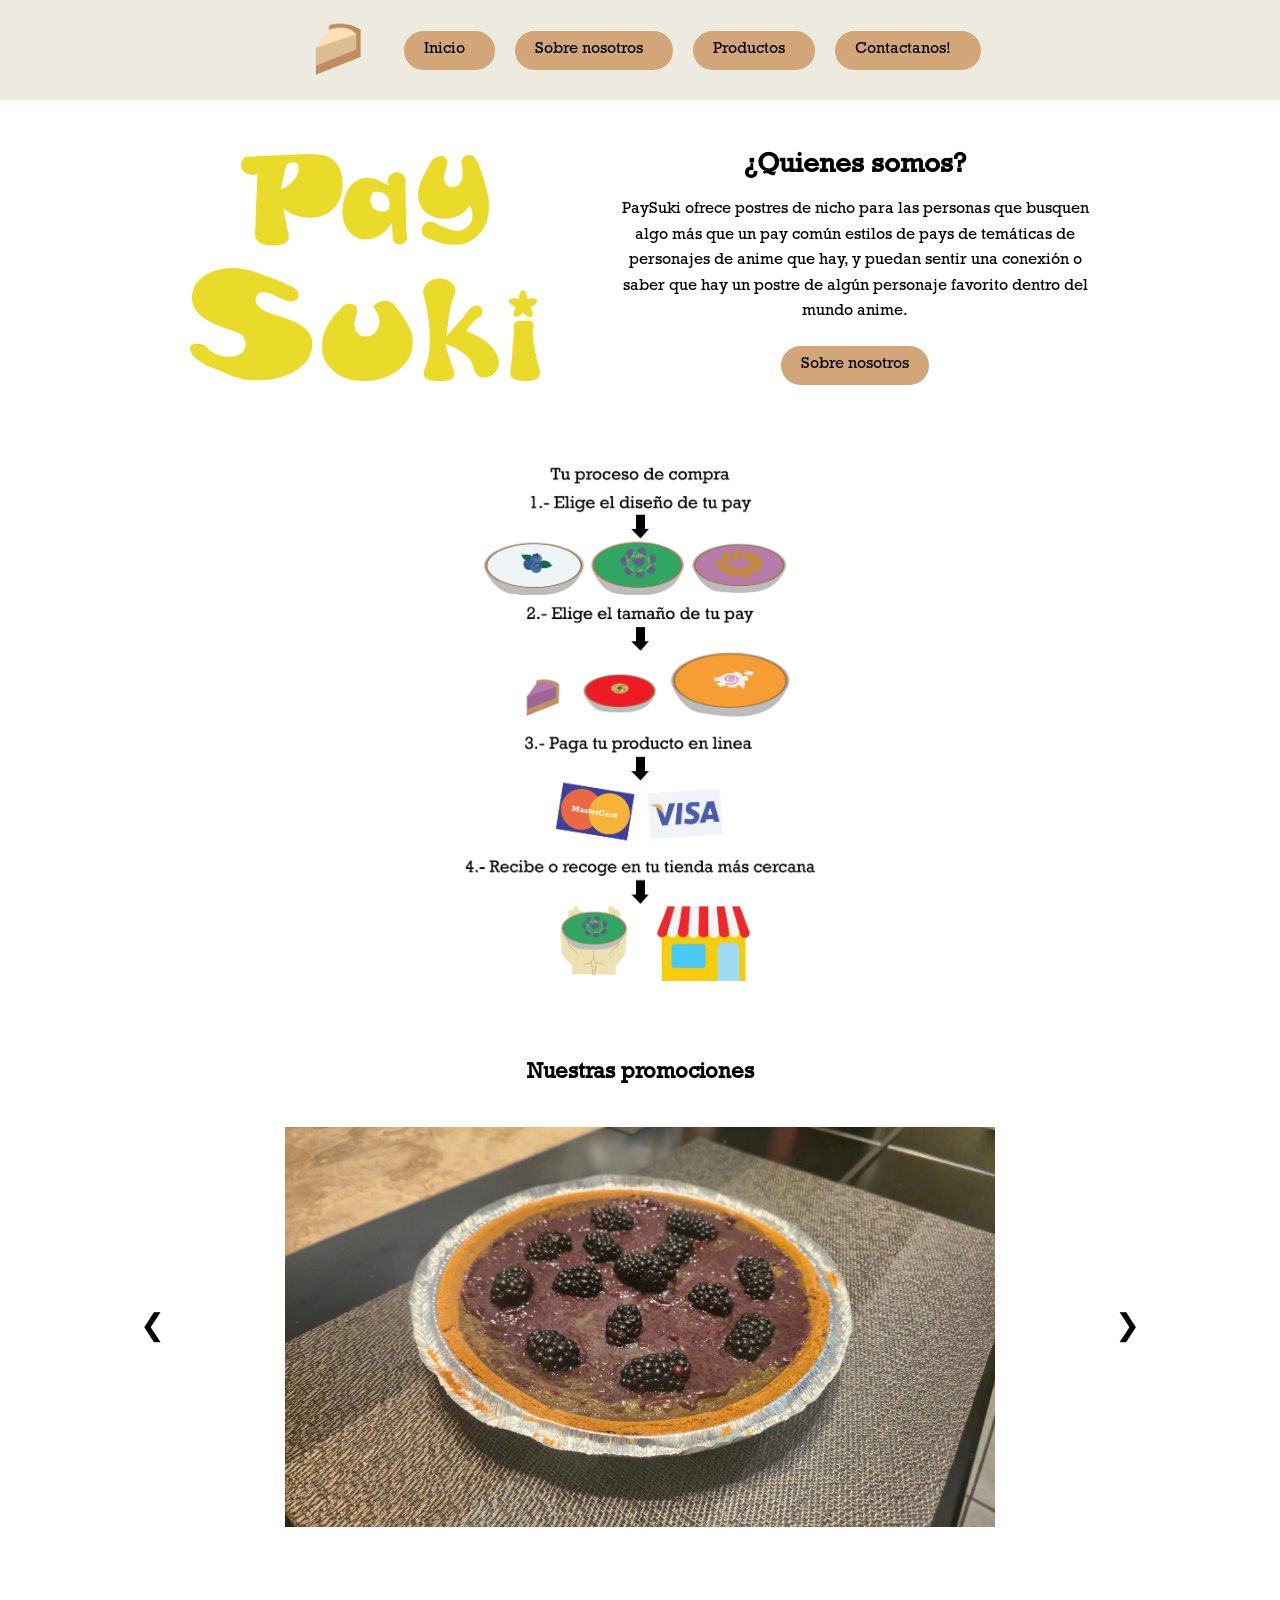
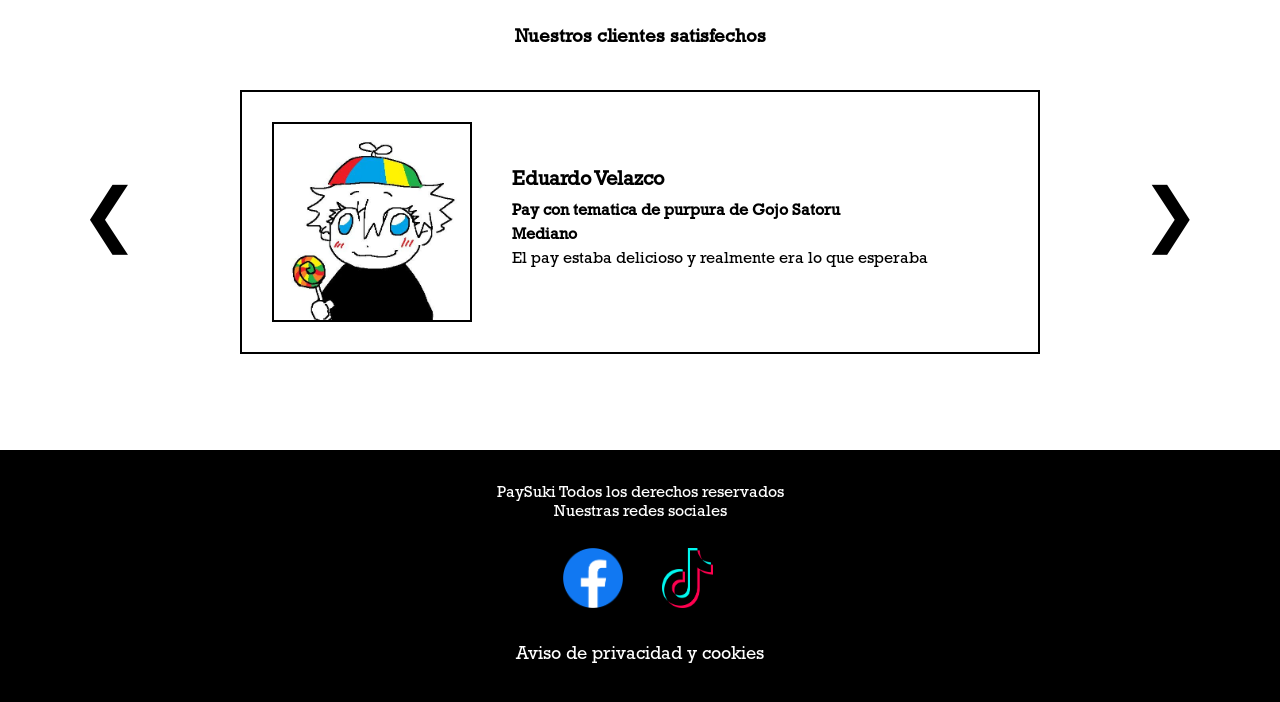
<file: index.html>
<!DOCTYPE html>
<html lang="en">
<head>
    <!-- Google tag (gtag.js) -->
<script async src="https://www.googletagmanager.com/gtag/js?id=G-G3J67KDHRV"></script>
<script>
  window.dataLayer = window.dataLayer || [];
  function gtag(){dataLayer.push(arguments);}
  gtag('js', new Date());

  gtag('config', 'G-G3J67KDHRV');
</script>

    <meta charset="UTF-8">
    <meta name="viewport" content="width=device-width, initial-scale=1.0">
    <link rel="stylesheet" href="css/index.css">
    <title>PaySuki</title>
</head>
<body>
    <main>
<nav class="navbar">
    <img src="img/logo3.png" alt="Logo PaySuki">

    <button class="menu-toggle" id="menu-toggle">
        ☰
    </button>

    <div class="nav-menu" id="nav-menu">
        <a href="index.html" class="nav-link active">Inicio <img src="img/logo5.png" alt="estrella" class="estrella"></a>
        <a href="about.html" class="nav-link">Sobre nosotros <img src="img/logo5.png" alt="estrella" class="estrella"></a>
        <a href="compras.html" class="nav-link">Productos <img src="img/logo5.png" alt="estrella" class="estrella"></a>
        <a href="contact.html" class="nav-link">Contactanos! <img src="img/logo5.png" alt="estrella" class="estrella"></a>
    </div>
</nav>

        <section class="contactoshort">
            <div class="sobre"><img src="img/Logo2.png" alt=""></div>
            <div class="textoShort">
                <h2>¿Quienes somos?</h2>    
                <p>PaySuki ofrece postres de nicho para las personas que busquen algo más que un pay común
                    estilos de pays de temáticas de personajes de anime que hay, y puedan sentir una conexión o saber que hay 
                    un postre de algún personaje favorito dentro del mundo anime.
                </p>

                <a href="about.html" class="btn-contacto">Sobre nosotros</a>
            </div>
        </section>

     <section class="pasos">
    <div class="pasos-img">
        <img src="img/proceso.png" alt="Proceso de compra">
    </div>
</section>

<section class="slider">
    <h3>Nuestras promociones</h3>

    <div class="slider-container">
        <button class="prev">&#10094;</button>

        <div class="slider-track">
            <img src="img/pay1.jpg" class="slide active">
            <img src="img/pay2.jpg" class="slide">
            <img src="img/pay3.jpg" class="slide">
        </div>

        <button class="next">&#10095;</button>
    </div>
</section>

<section class="sliderclientes">
    <h3>Nuestros clientes satisfechos</h3>

    <div class="clientes-container">
        <button class="prev-cliente">&#10094;</button>

        <div class="clientes-track">
            <div class="cliente active">
                <div class="cliente-img">
                    <img src="img/gojo.jpg" alt="">
                </div>
                <div class="cliente-info">
                    <h4>Eduardo Velazco</h4>
                    <p><strong>Pay con tematica de purpura de Gojo Satoru</strong></p>
                    <p><strong>Mediano</strong></p>
                    <p>El pay estaba delicioso y realmente era lo que esperaba</p>
                </div>
            </div>

            <div class="cliente">
                <div class="cliente-img">
                    <img src="img/maomao.jpg" alt="">
                </div>
                <div class="cliente-info">
                    <h4>Naomy Alvarado</h4>
                    <p><strong>Pay de MaoMao</strong></p>
                    <p><strong>Tamaño del pay: Chico</strong></p>
                    <p>Muy buen servicio y el pay estaba increíble.</p>
                </div>
            </div>
        </div>

        <button class="next-cliente">&#10095;</button>
    </div>
</section>

<section class="footer">
    <p>PaySuki Todos los derechos reservados</p>
    <p>Nuestras redes sociales</p>

<div class="redes">
    <a href='https://www.facebook.com/profile.php?fb_profile_edit_entry_point=%7B"click_point"%3A"edit_profile_button"%2C"feature"%3A"profile_header"%7D&id=61584988731191&sk=about&locale=es_LA' target="_blank">
        <img src="img/facebook.png" alt="Facebook PaySuki">
    </a>

    <a href="https://www.tiktok.com/@paysuki?lang=es" target="_blank">
        <img src="img/tiktok.webp" alt="TikTok PaySuki">
    </a>
</div>
    <a href="privacy.html" class="footer-link">Aviso de privacidad y cookies</a>
</section>

    </main>
    <script src="js/scripts.js"></script>
</body>
</html>
</file>
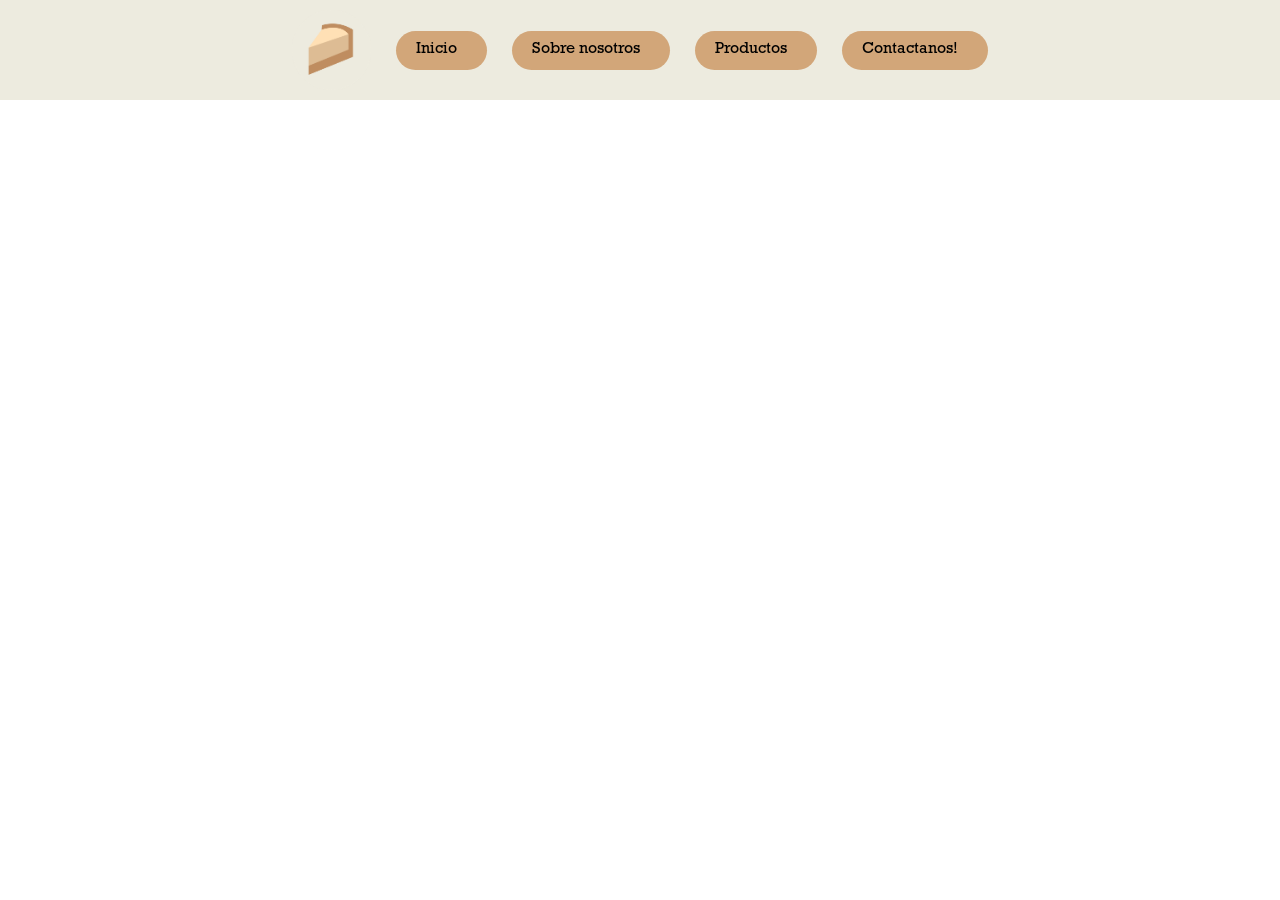
<file: about.html>
<!DOCTYPE html>
<html lang="en">
<head>
        <!-- Google tag (gtag.js) -->
<script async src="https://www.googletagmanager.com/gtag/js?id=G-G3J67KDHRV"></script>
<script>
  window.dataLayer = window.dataLayer || [];
  function gtag(){dataLayer.push(arguments);}
  gtag('js', new Date());

  gtag('config', 'G-G3J67KDHRV');
</script>
    <meta charset="UTF-8">
    <meta name="viewport" content="width=device-width, initial-scale=1.0">
    <link rel="stylesheet" href="css/index.css">
    <title>Sobre nosotros</title>
</head>
<body>
    <nav class="navbar">
    <img src="img/logo3.png" alt="">
    
    <a href="index.html" class="nav-link active">Inicio <img src="img/logo5.png" alt="estrella" class="estrella"></a>
    <a href="about.html" class="nav-link">Sobre nosotros <img src="img/logo5.png" alt="estrella" class="estrella"></a>
    <a href="" class="nav-link">Productos <img src="img/logo5.png" alt="estrella" class="estrella"></a>
    <a href="" class="nav-link">Contactanos! <img src="img/logo5.png" alt="estrella" class="estrella"></a>
</nav>
    
</body>
</html>
</file>
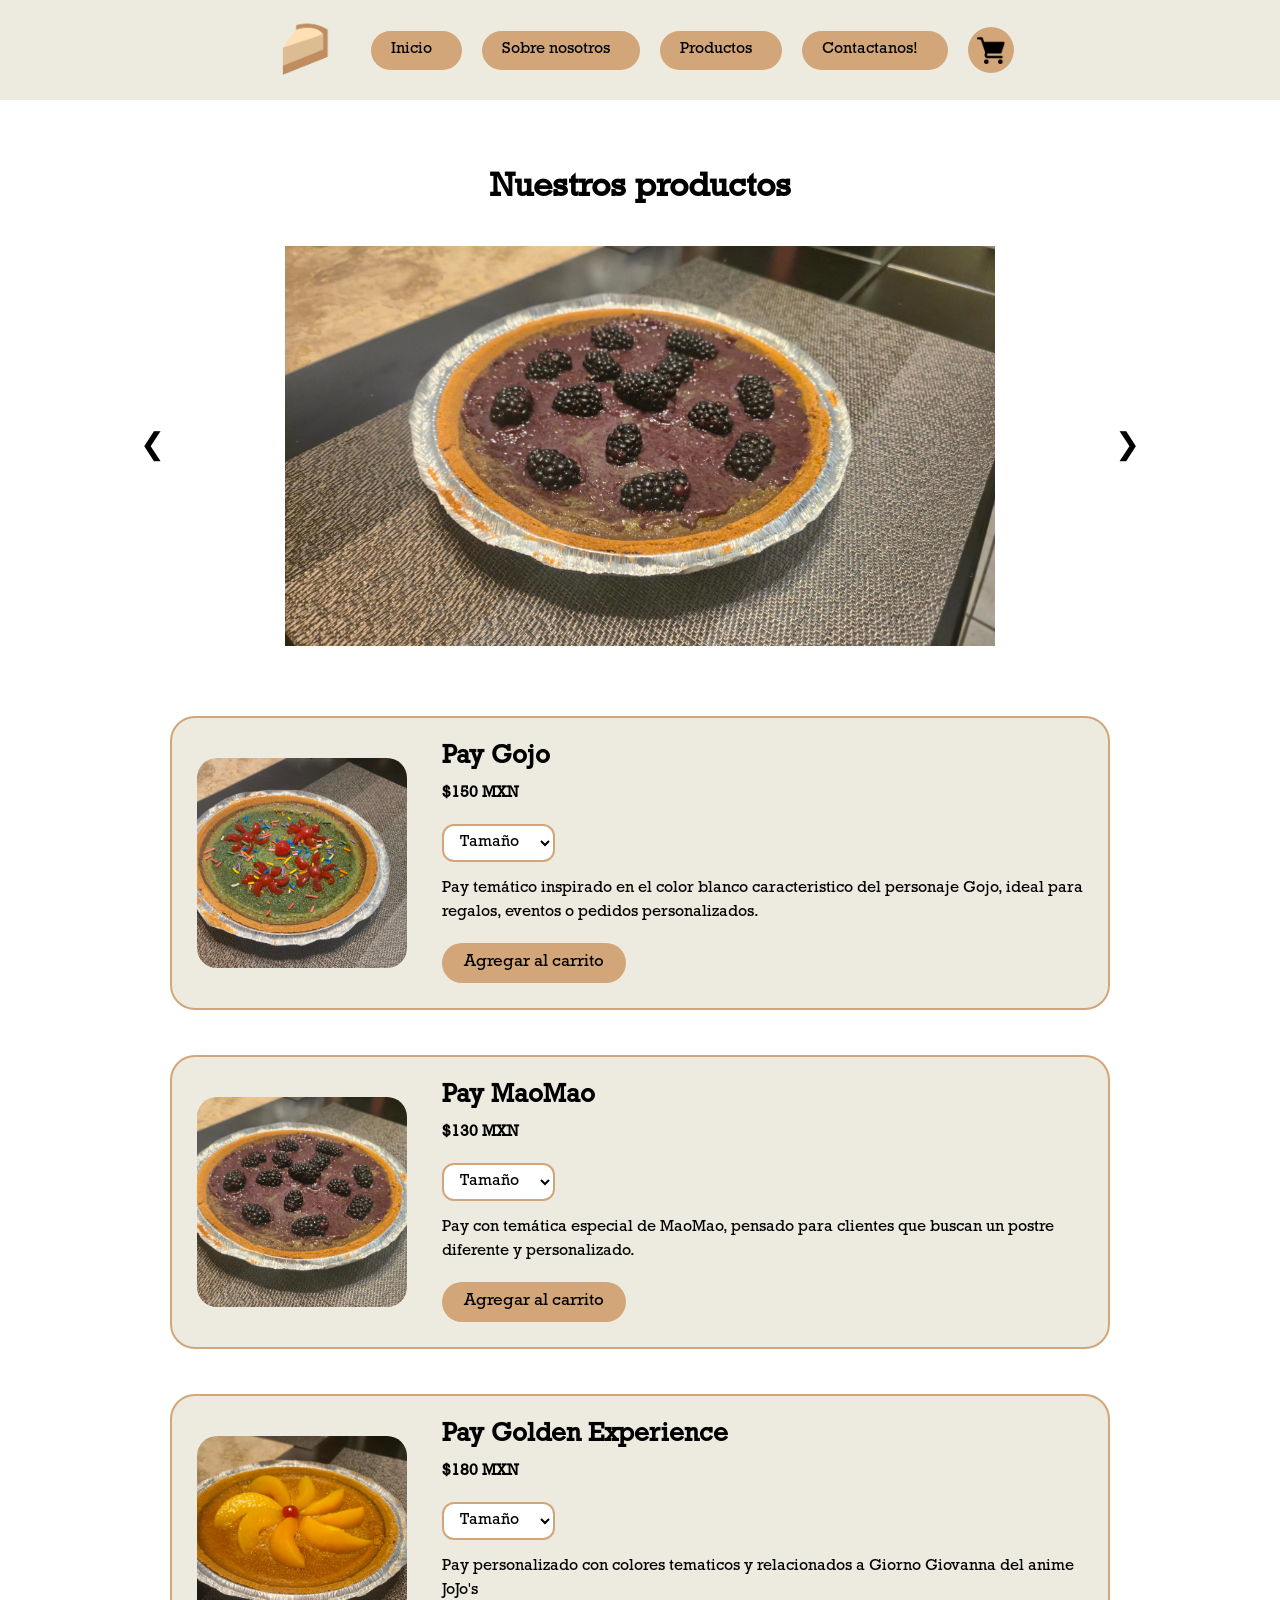
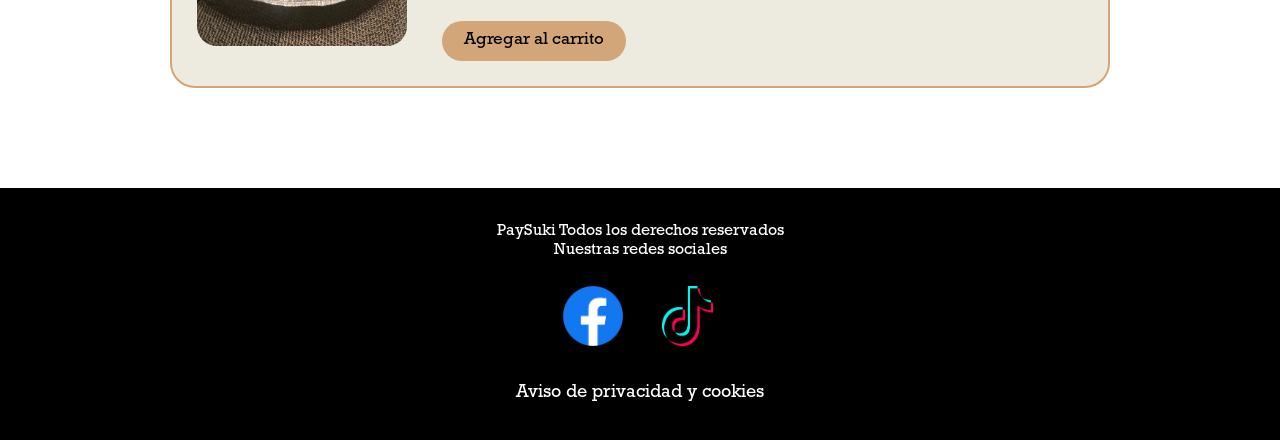
<file: compras.html>
<!DOCTYPE html>
<html lang="en">
<head>
        <!-- Google tag (gtag.js) -->
<script async src="https://www.googletagmanager.com/gtag/js?id=G-G3J67KDHRV"></script>
<script>
  window.dataLayer = window.dataLayer || [];
  function gtag(){dataLayer.push(arguments);}
  gtag('js', new Date());

  gtag('config', 'G-G3J67KDHRV');
</script>
    <meta charset="UTF-8">
    <meta name="viewport" content="width=device-width, initial-scale=1.0">
    <link rel="stylesheet" href="css/index.css">
    <title>Productos</title>
</head>
<body>
<nav class="navbar">
    <img src="img/logo3.png" alt="Logo PaySuki">

    <button class="menu-toggle" id="menu-toggle">
        ☰
    </button>

    <div class="nav-menu" id="nav-menu">
        <a href="index.html" class="nav-link active">
            Inicio
            <img src="img/logo5.png" alt="estrella" class="estrella">
        </a>

        <a href="about.html" class="nav-link">
            Sobre nosotros
            <img src="img/logo5.png" alt="estrella" class="estrella">
        </a>

        <a href="compras.html" class="nav-link">
            Productos
            <img src="img/logo5.png" alt="estrella" class="estrella">
        </a>

        <a href="contact.html" class="nav-link">
            Contactanos!
            <img src="img/logo5.png" alt="estrella" class="estrella">
        </a>

        <a href="compras.html" class="cart-link">
            <img src="img/grocery-store.png" alt="Carrito de compras">
        </a>
    </div>
</nav>

<section class="productos-slider">
    <h1>Nuestros productos</h1>

    <div class="slider-container">
        <button class="prev">&#10094;</button>

        <div class="slider-track">
            <img src="img/pay1.jpg" class="slide active" alt="Pay 1">
            <img src="img/pay2.jpg" class="slide" alt="Pay 2">
            <img src="img/pay3.jpg" class="slide" alt="Pay 3">
        </div>

        <button class="next">&#10095;</button>
    </div>
</section>

<section class="productos-lista">

    <article class="producto-card">
        <div class="producto-img">
            <img src="img/pay2.jpg" alt="Pay Gojo">
        </div>

        <div class="producto-info">
            <h2>Pay Gojo</h2>
            <p class="producto-precio">$150 MXN</p>

            <select>
                <option>Tamaño</option>
                <option>Chico</option>
                <option>Mediano</option>
                <option>Grande</option>
            </select>

            <p>
                Pay temático inspirado en el color blanco caracteristico del personaje Gojo, ideal para regalos,
                eventos o pedidos personalizados.
            </p>

            <button class="btn-carrito">Agregar al carrito</button>
        </div>
    </article>

    <article class="producto-card">
        <div class="producto-img">
            <img src="img/pay1.jpg" alt="Pay MaoMao">
        </div>

        <div class="producto-info">
            <h2>Pay MaoMao</h2>
            <p class="producto-precio">$130 MXN</p>

            <select>
                <option>Tamaño</option>
                <option>Chico</option>
                <option>Mediano</option>
                <option>Grande</option>
            </select>

            <p>
                Pay con temática especial de MaoMao, pensado para clientes que buscan
                un postre diferente y personalizado.
            </p>

            <button class="btn-carrito">Agregar al carrito</button>
        </div>
    </article>

    <article class="producto-card">
        <div class="producto-img">
            <img src="img/pay3.jpg" alt="Pay personalizado">
        </div>

        <div class="producto-info">
            <h2>Pay Golden Experience</h2>
            <p class="producto-precio">$180 MXN</p>

            <select>
                <option>Tamaño</option>
                <option>Chico</option>
                <option>Mediano</option>
                <option>Grande</option>
            </select>

            <p>
                Pay personalizado con colores tematicos y relacionados a Giorno Giovanna del anime JoJo's
            </p>

            <button class="btn-carrito">Agregar al carrito</button>
        </div>
    </article>

    

</section>

<section class="footer">
    <p>PaySuki Todos los derechos reservados</p>
    <p>Nuestras redes sociales</p>

<div class="redes">
    <a href='https://www.facebook.com/profile.php?fb_profile_edit_entry_point=%7B"click_point"%3A"edit_profile_button"%2C"feature"%3A"profile_header"%7D&id=61584988731191&sk=about&locale=es_LA' target="_blank">
        <img src="img/facebook.png" alt="Facebook PaySuki">
    </a>

    <a href="https://www.tiktok.com/@paysuki?lang=es" target="_blank">
        <img src="img/tiktok.webp" alt="TikTok PaySuki">
    </a>
</div>
    <a href="privacy.html" class="footer-link">Aviso de privacidad y cookies</a>
</section>
    <script src="js/scripts.js"></script>
    
</body>
</html>
</file>
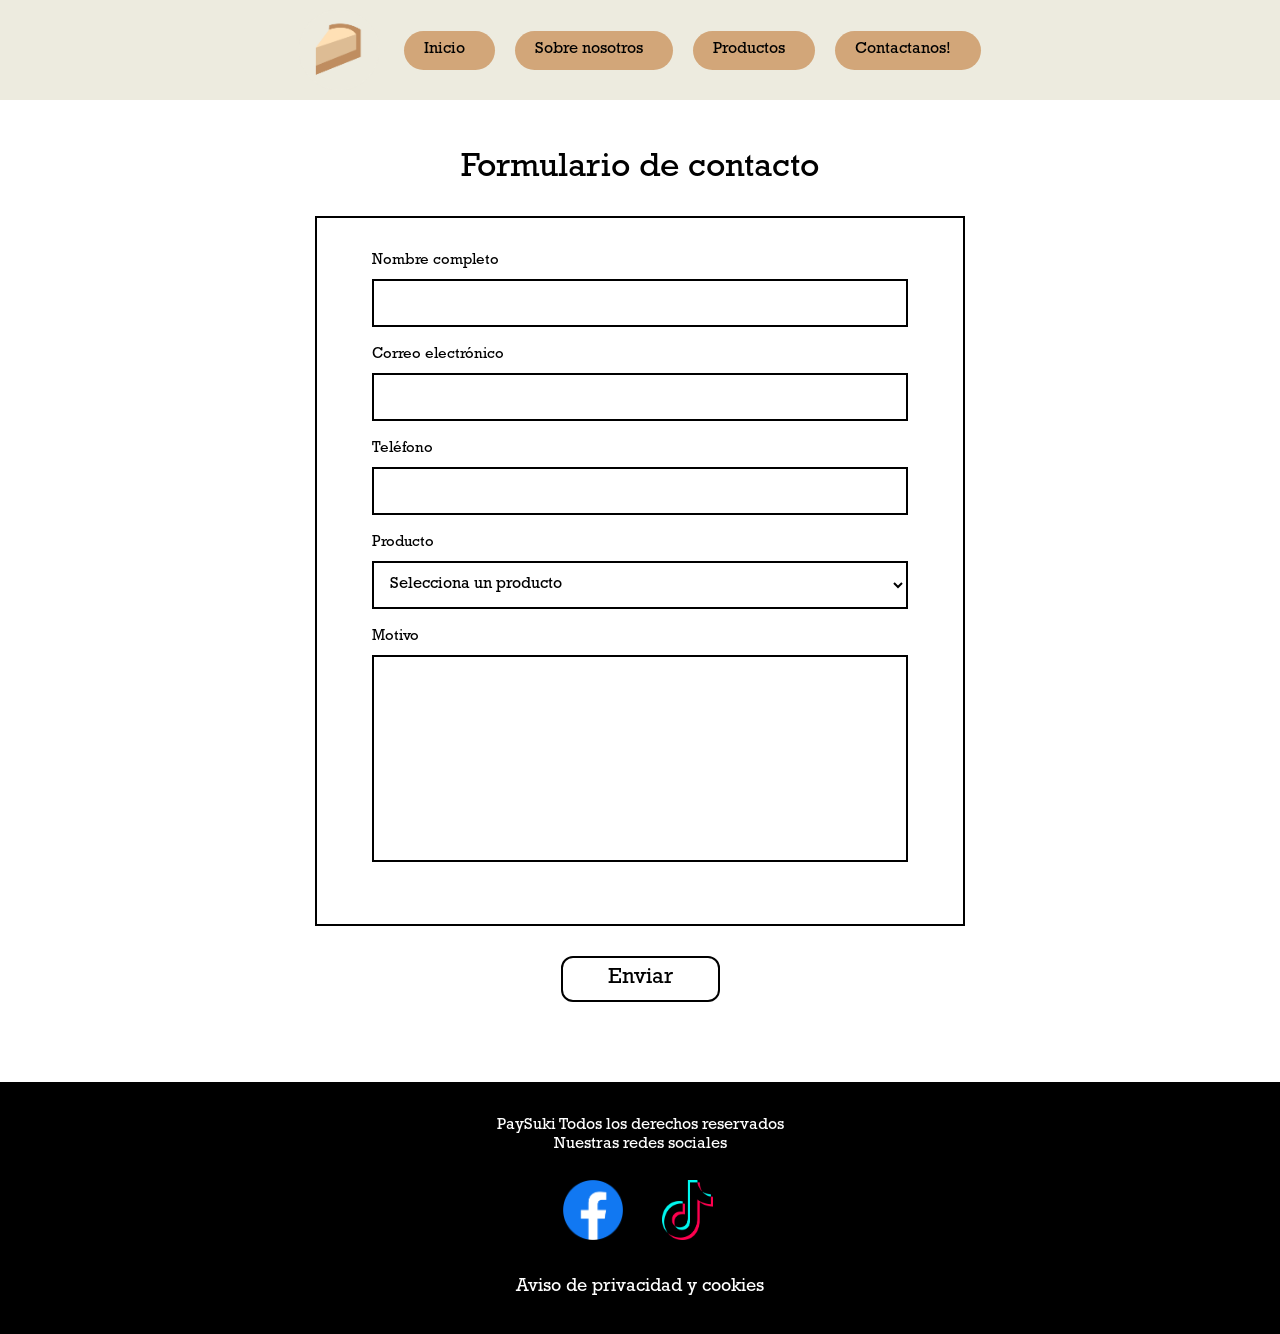
<file: contact.html>
<!DOCTYPE html>
<html lang="en">
<head>
        <!-- Google tag (gtag.js) -->
<script async src="https://www.googletagmanager.com/gtag/js?id=G-G3J67KDHRV"></script>
<script>
  window.dataLayer = window.dataLayer || [];
  function gtag(){dataLayer.push(arguments);}
  gtag('js', new Date());

  gtag('config', 'G-G3J67KDHRV');
</script>
    <meta charset="UTF-8">
    <meta name="viewport" content="width=device-width, initial-scale=1.0">
    <link rel="stylesheet" href="css/index.css">
    <title>Formulario de contacto</title>
</head>
<body>
    <nav class="navbar">
    <img src="img/logo3.png" alt="Logo PaySuki">

    <button class="menu-toggle" id="menu-toggle">
        ☰
    </button>

    <div class="nav-menu" id="nav-menu">
        <a href="index.html" class="nav-link active">Inicio <img src="img/logo5.png" alt="estrella" class="estrella"></a>
        <a href="about.html" class="nav-link">Sobre nosotros <img src="img/logo5.png" alt="estrella" class="estrella"></a>
        <a href="compras.html" class="nav-link">Productos <img src="img/logo5.png" alt="estrella" class="estrella"></a>
        <a href="contact.html" class="nav-link">Contactanos! <img src="img/logo5.png" alt="estrella" class="estrella"></a>
    </div>
</nav>

<section class="contacto-section">
    <h1>Formulario de contacto</h1>

    <form class="contacto-form" id="form-contacto" action="contactResponse.html" method="get">
        <div class="form-group">
            <label for="nombre">Nombre completo</label>
            <input type="text" id="nombre" name="nombre" required>
        </div>

        <div class="form-group">
            <label for="correo">Correo electrónico</label>
            <input type="email" id="correo" name="correo" required>
        </div>

        <div class="form-group">
            <label for="telefono">Teléfono</label>
            <input type="tel" id="telefono" name="telefono" required>
        </div>

        <div class="form-group">
            <label for="producto">Producto</label>
            <select id="producto" name="producto" required>
                <option value="">Selecciona un producto</option>
                <option value="pay-gojo">Pay Gojo</option>
                <option value="pay-maomao">Pay MaoMao</option>
                <option value="pay-giorno">Pay Golden Experience</option>
                <option value="pay-itadori">Pay Black-Flash</option>
                <option value="pay-purpura">Pay Vacío purpura</option>
                <option value="pay-personalizado">Pay personalizado</option>
            </select>
        </div>

        <div class="form-group">
            <label for="motivo">Motivo</label>
            <textarea id="motivo" name="motivo" rows="8" required></textarea>
        </div>
    </form>

    <button type="submit" form="form-contacto" class="btn-enviar">Enviar</button>
</section>


<section class="footer">
    <p>PaySuki Todos los derechos reservados</p>
    <p>Nuestras redes sociales</p>

<div class="redes">
    <a href='https://www.facebook.com/profile.php?fb_profile_edit_entry_point=%7B"click_point"%3A"edit_profile_button"%2C"feature"%3A"profile_header"%7D&id=61584988731191&sk=about&locale=es_LA' target="_blank">
        <img src="img/facebook.png" alt="Facebook PaySuki">
    </a>

    <a href="https://www.tiktok.com/@paysuki?lang=es" target="_blank">
        <img src="img/tiktok.webp" alt="TikTok PaySuki">
    </a>
</div>
    <a href="privacy.html" class="footer-link">Aviso de privacidad y cookies</a>
</section>
        <script src="js/scripts.js"></script>
</body>
</html>
</file>
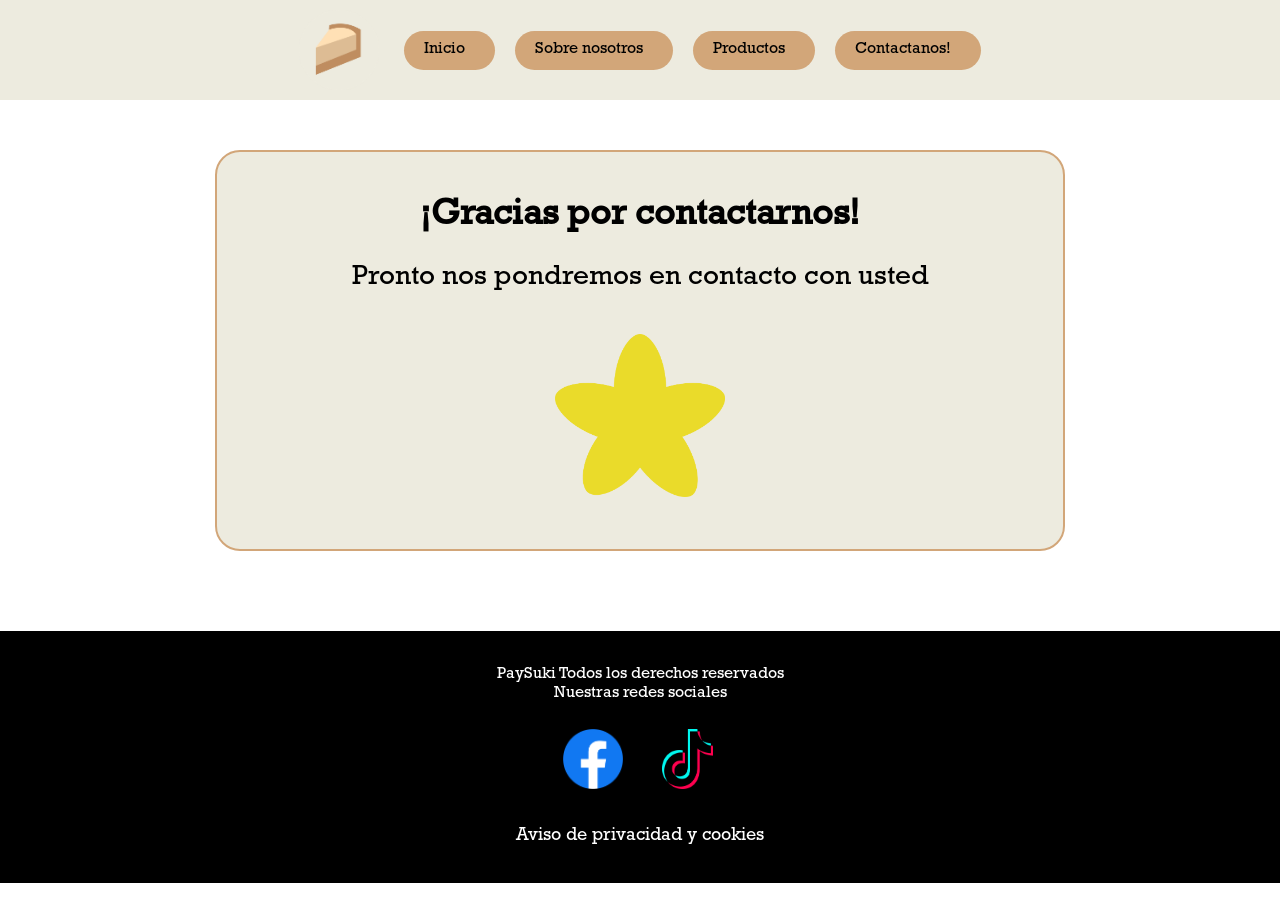
<file: contactResponse.html>
<!DOCTYPE html>
<html lang="en">
<head>
            <!-- Google tag (gtag.js) -->
<script async src="https://www.googletagmanager.com/gtag/js?id=G-G3J67KDHRV"></script>
<script>
  window.dataLayer = window.dataLayer || [];
  function gtag(){dataLayer.push(arguments);}
  gtag('js', new Date());

  gtag('config', 'G-G3J67KDHRV');
</script>
    <meta charset="UTF-8">
    <meta name="viewport" content="width=device-width, initial-scale=1.0">
    <link rel="stylesheet" href="css/index.css">
    <title>Respuesta</title>
</head>
<body>
    <nav class="navbar">
    <img src="img/logo3.png" alt="Logo PaySuki">

    <button class="menu-toggle" id="menu-toggle">
        ☰
    </button>

    <div class="nav-menu" id="nav-menu">
        <a href="index.html" class="nav-link active">Inicio <img src="img/logo5.png" alt="estrella" class="estrella"></a>
        <a href="about.html" class="nav-link">Sobre nosotros <img src="img/logo5.png" alt="estrella" class="estrella"></a>
        <a href="compras.html" class="nav-link">Productos <img src="img/logo5.png" alt="estrella" class="estrella"></a>
        <a href="contact.html" class="nav-link">Contactanos! <img src="img/logo5.png" alt="estrella" class="estrella"></a>
    </div>
</nav>
    
<section class="response-section">
    <div class="response-card">
        <h1>¡Gracias por contactarnos!</h1>
        <p>Pronto nos pondremos en contacto con usted</p>

        <img src="img/logo5.png" alt="Estrella PaySuki" class="response-star">
    </div>
</section>

<section class="footer">
    <p>PaySuki Todos los derechos reservados</p>
    <p>Nuestras redes sociales</p>

<div class="redes">
    <a href='https://www.facebook.com/profile.php?fb_profile_edit_entry_point=%7B"click_point"%3A"edit_profile_button"%2C"feature"%3A"profile_header"%7D&id=61584988731191&sk=about&locale=es_LA' target="_blank">
        <img src="img/facebook.png" alt="Facebook PaySuki">
    </a>

    <a href="https://www.tiktok.com/@paysuki?lang=es" target="_blank">
        <img src="img/tiktok.webp" alt="TikTok PaySuki">
    </a>
</div>
    <a href="privacy.html" class="footer-link">Aviso de privacidad y cookies</a>
</section>
    <script src="js/scripts.js"></script>
</body>
</html>
</file>
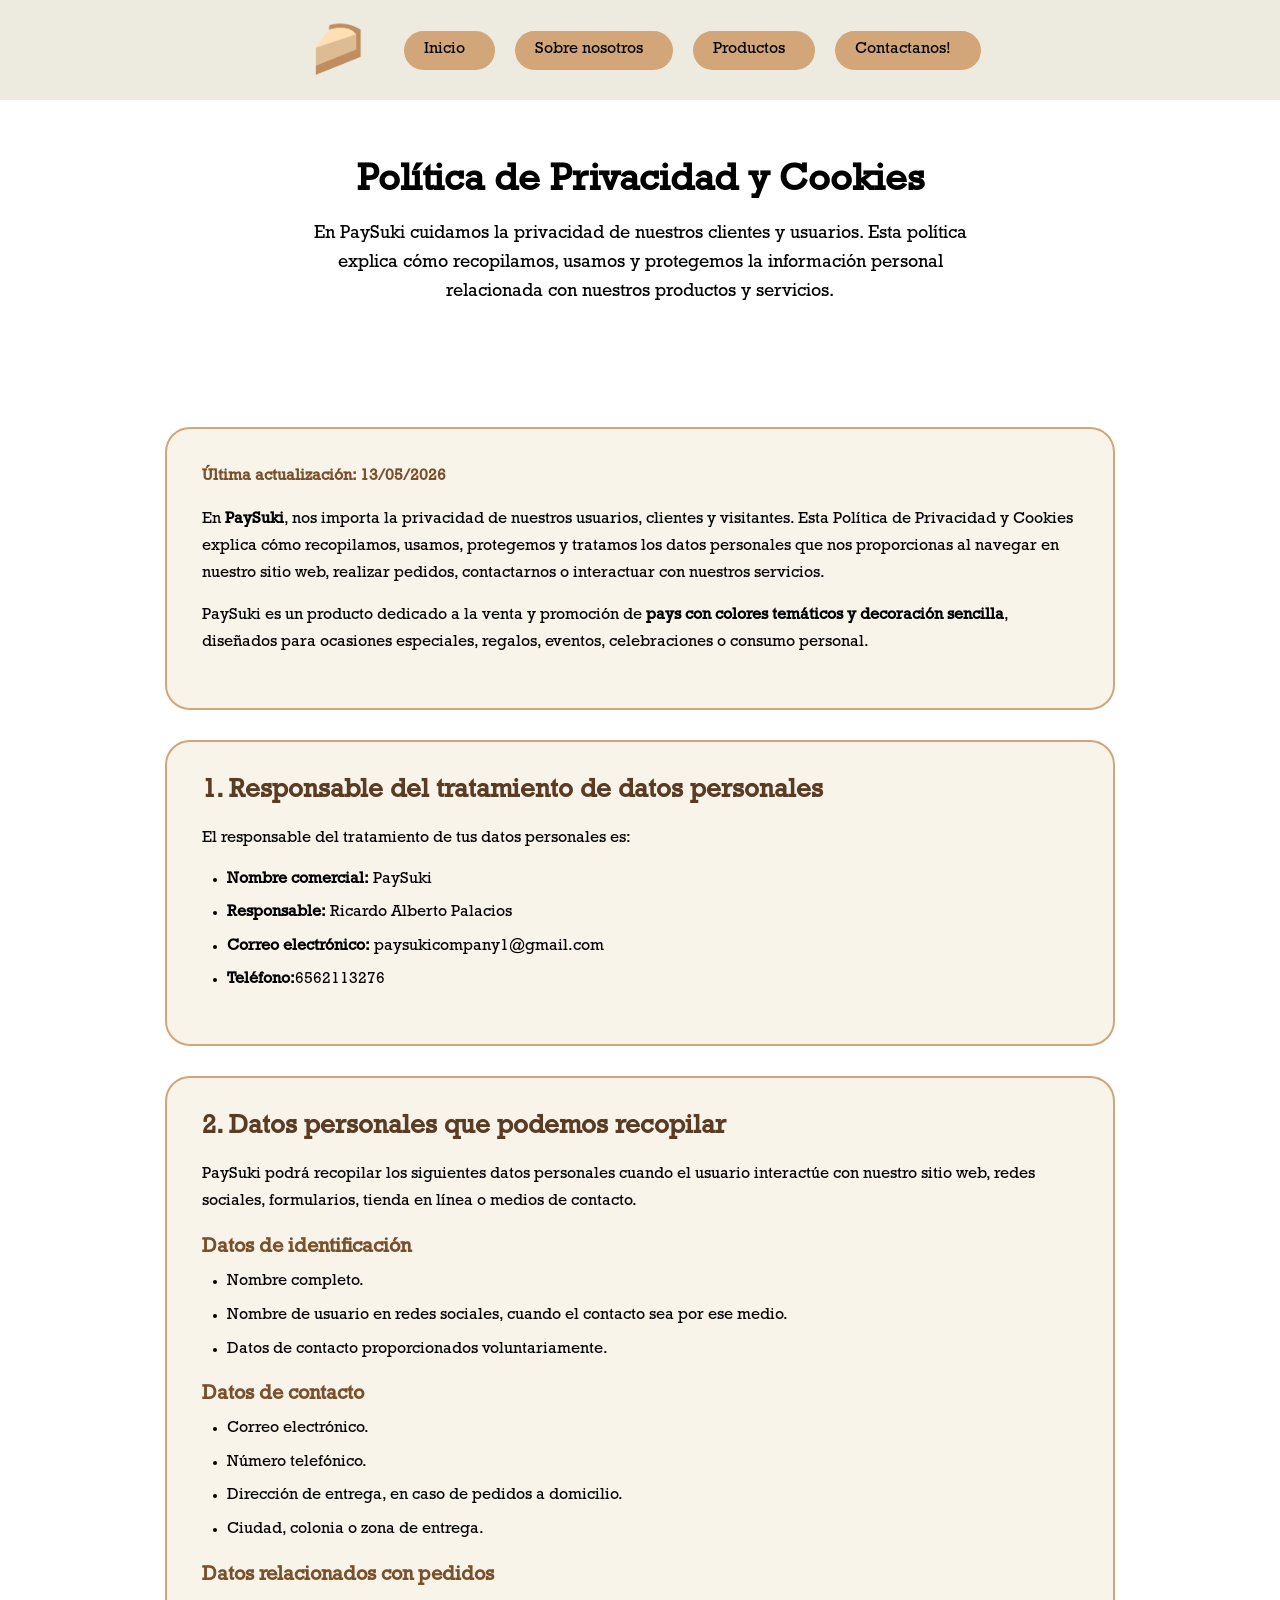
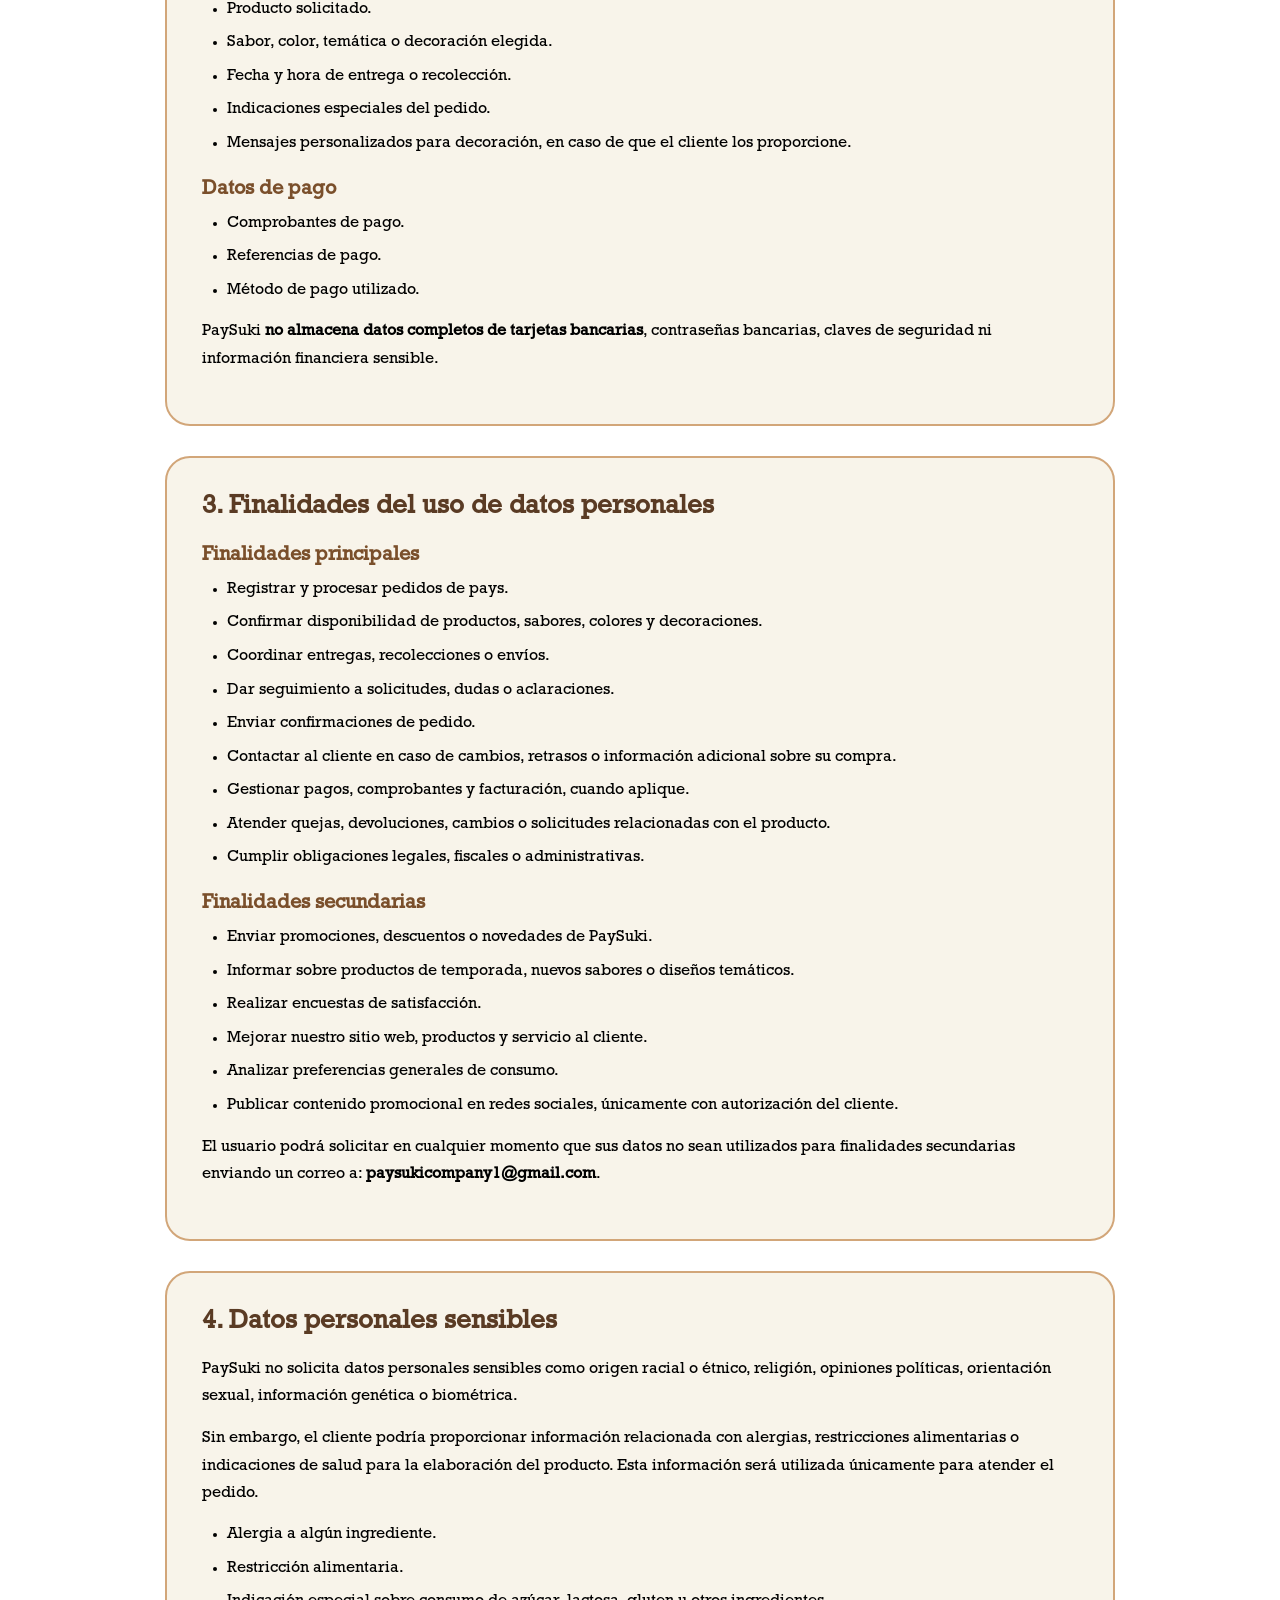
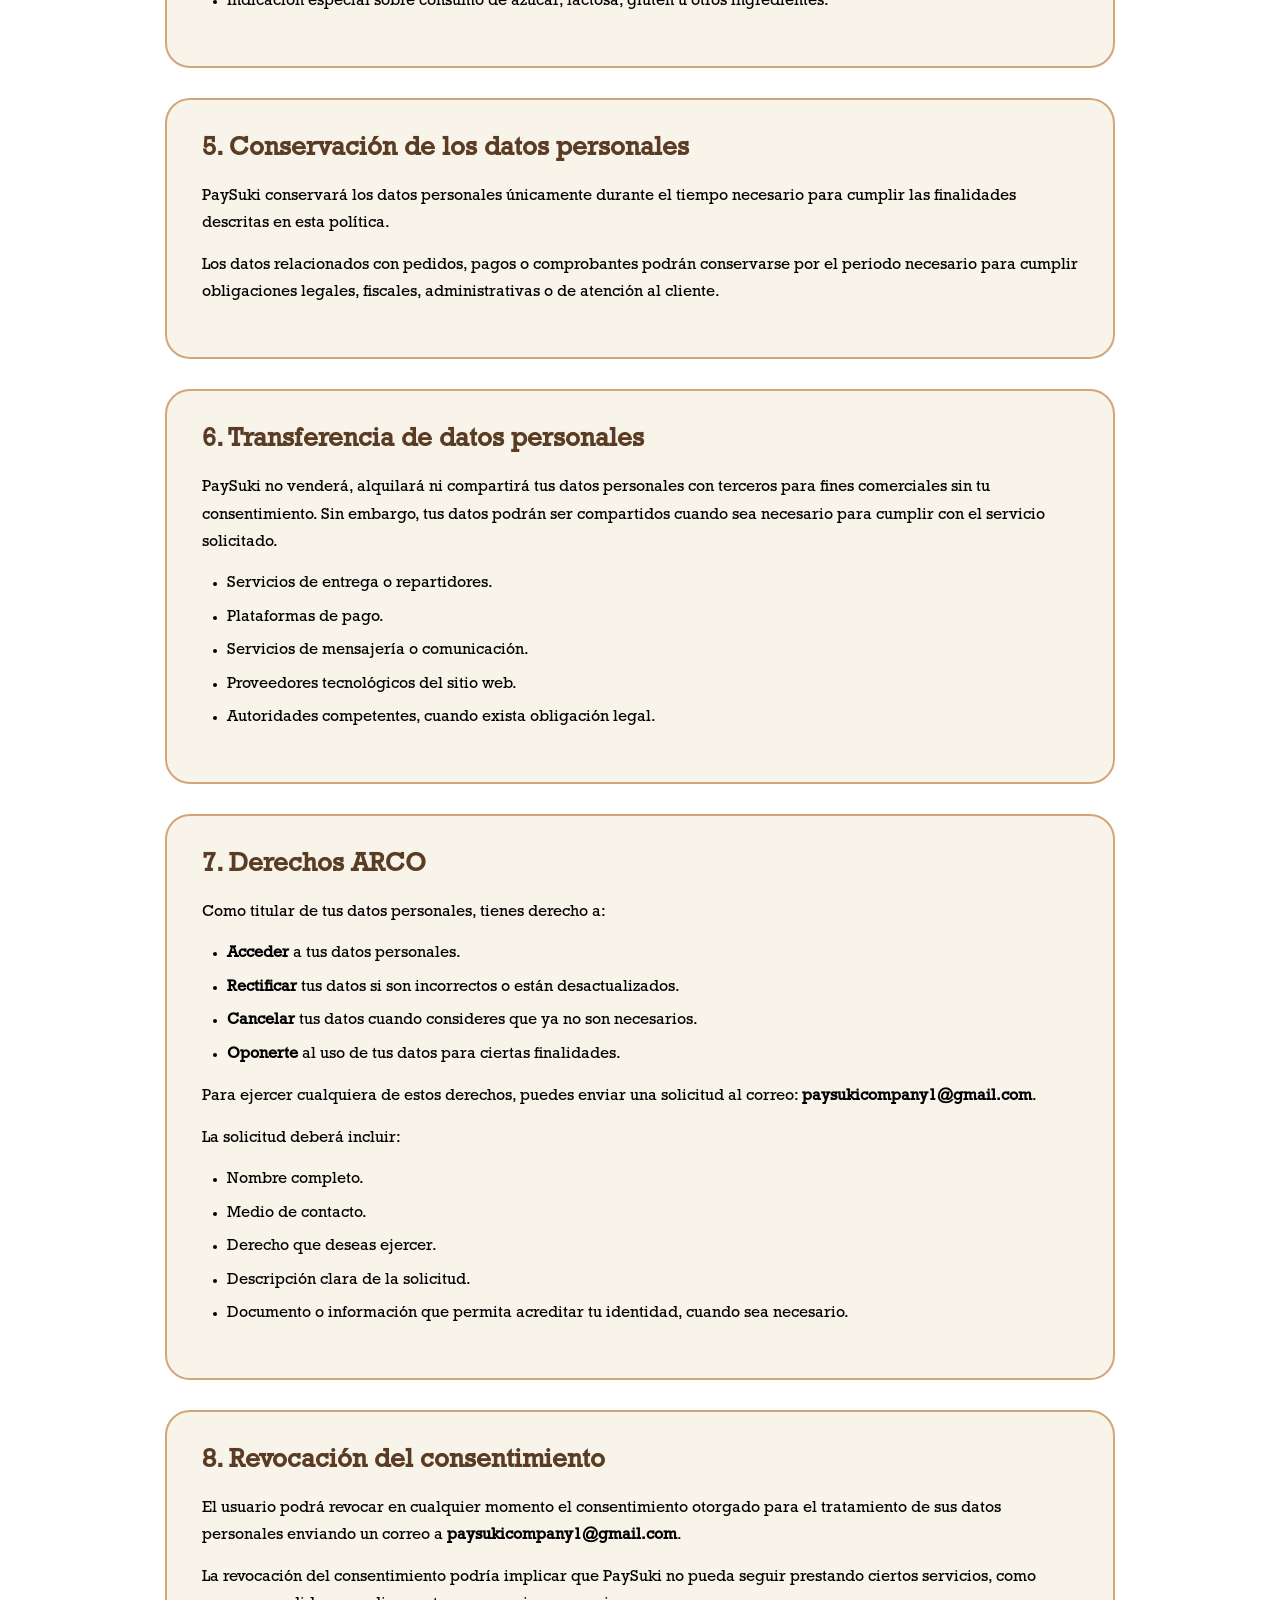
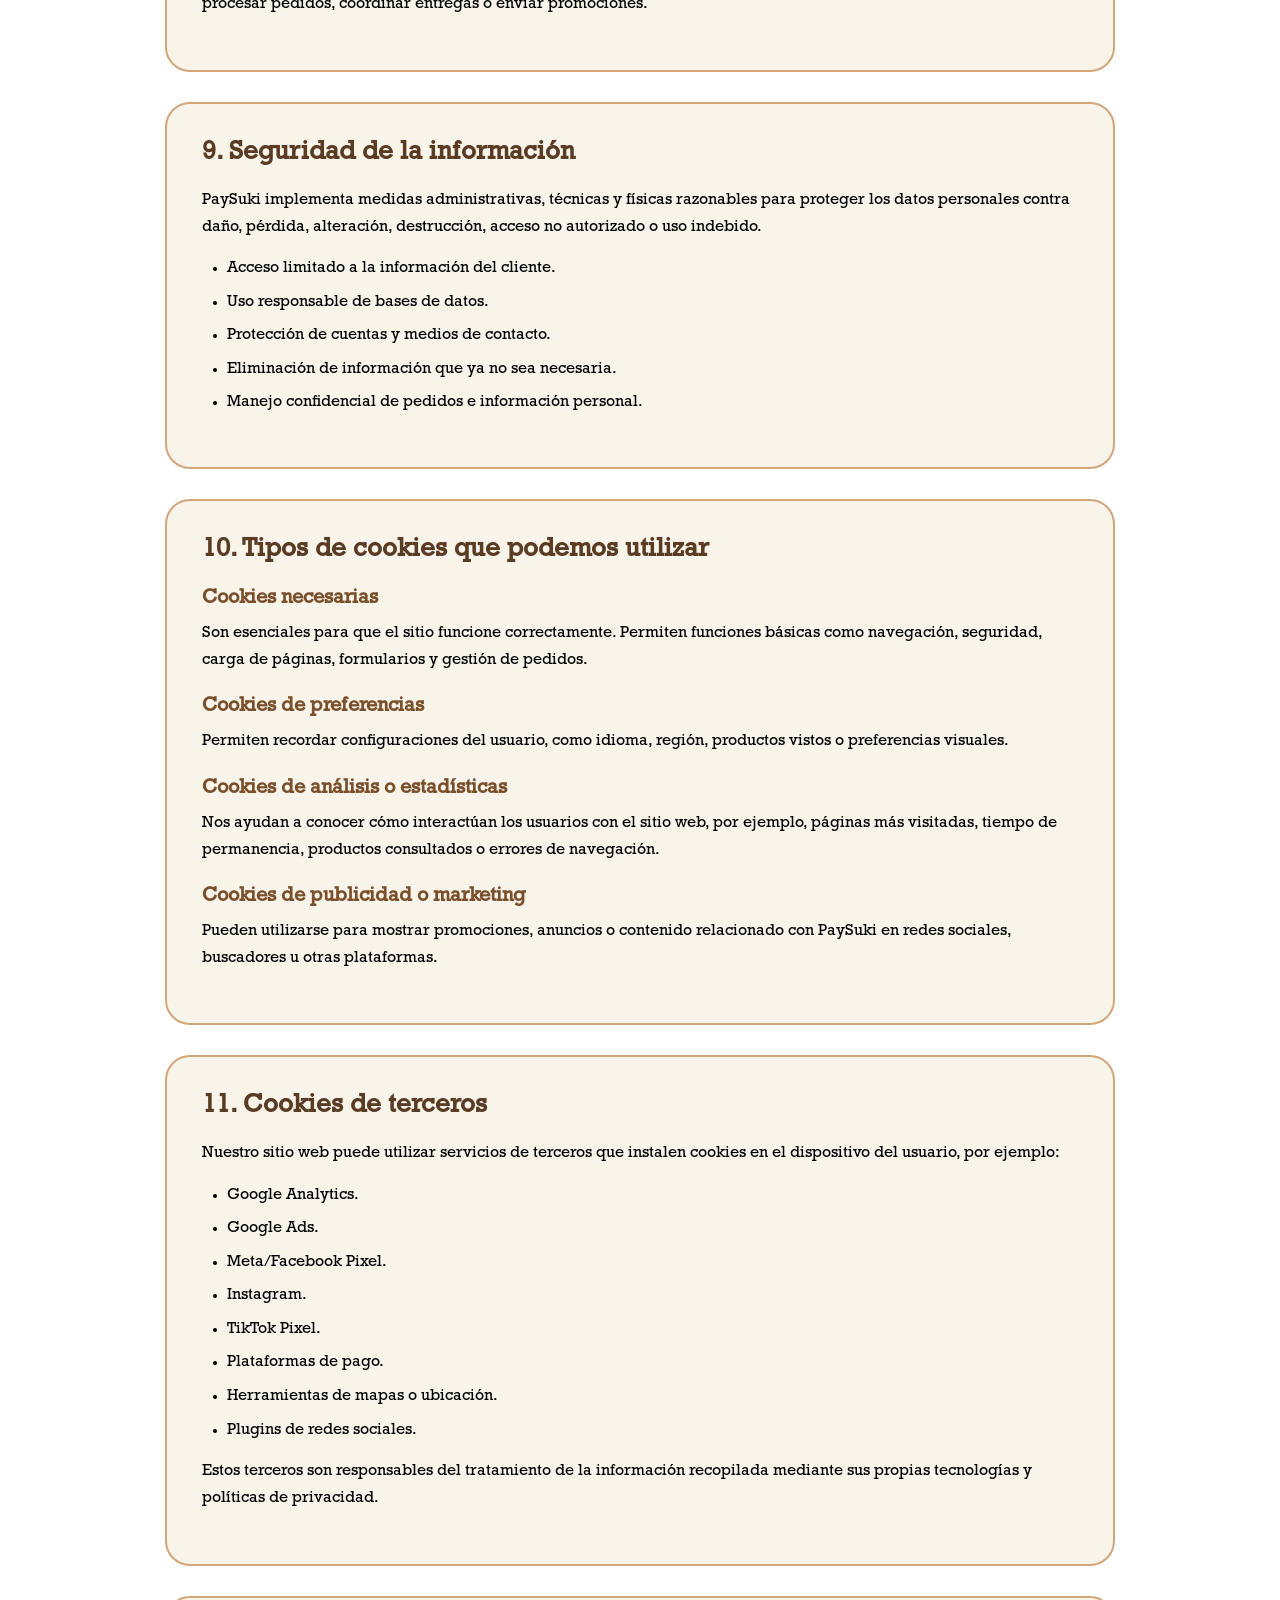
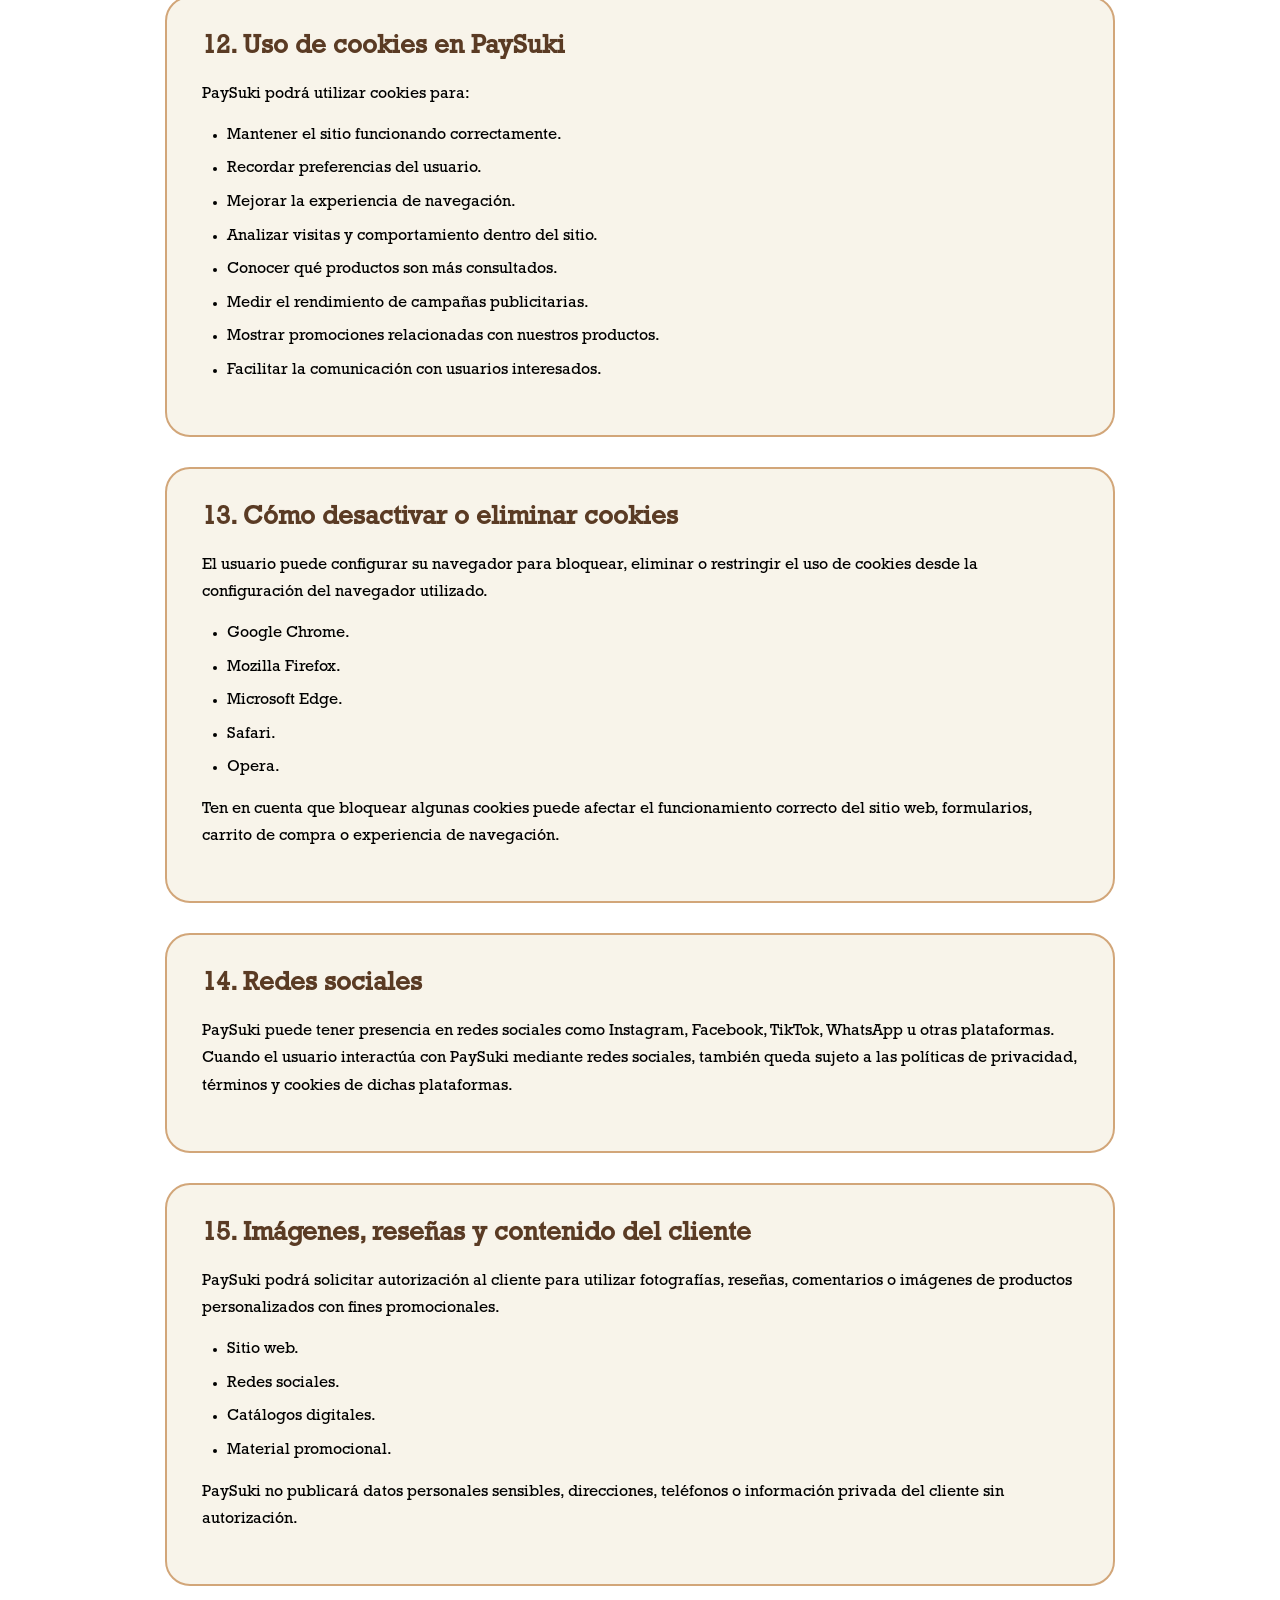
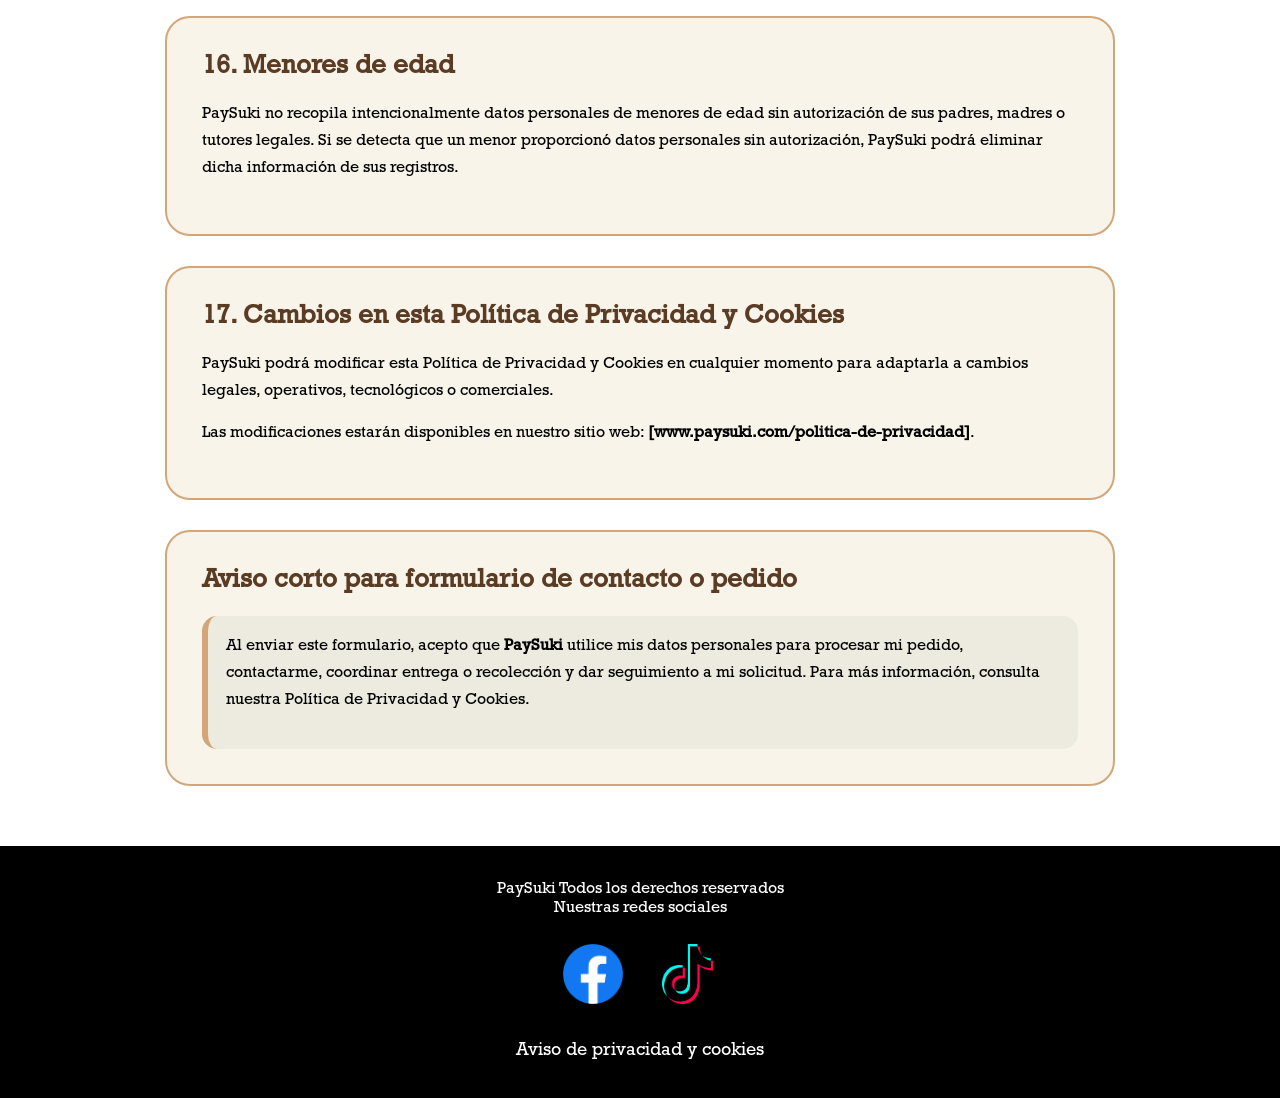
<file: privacy.html>
<!DOCTYPE html>
<html lang="en">
<head>
        <!-- Google tag (gtag.js) -->
<script async src="https://www.googletagmanager.com/gtag/js?id=G-G3J67KDHRV"></script>
<script>
  window.dataLayer = window.dataLayer || [];
  function gtag(){dataLayer.push(arguments);}
  gtag('js', new Date());

  gtag('config', 'G-G3J67KDHRV');
</script>
    <meta charset="UTF-8">
    <meta name="viewport" content="width=device-width, initial-scale=1.0">
    <link rel="stylesheet" href="css/index.css">
    <title>Politica de privacidad</title>
</head>
<body>
<nav class="navbar">
    <img src="img/logo3.png" alt="Logo PaySuki">

    <button class="menu-toggle" id="menu-toggle">
        ☰
    </button>

    <div class="nav-menu" id="nav-menu">
        <a href="index.html" class="nav-link active">Inicio <img src="img/logo5.png" alt="estrella" class="estrella"></a>
        <a href="about.html" class="nav-link">Sobre nosotros <img src="img/logo5.png" alt="estrella" class="estrella"></a>
        <a href="compras.html" class="nav-link">Productos <img src="img/logo5.png" alt="estrella" class="estrella"></a>
        <a href="contact.html" class="nav-link">Contactanos! <img src="img/logo5.png" alt="estrella" class="estrella"></a>
    </div>
</nav>

<section class="privacy-hero">
        <h1>Política de Privacidad y Cookies</h1>
        <p>
            En PaySuki cuidamos la privacidad de nuestros clientes y usuarios. 
            Esta política explica cómo recopilamos, usamos y protegemos la información personal relacionada con nuestros productos y servicios.
        </p>
    </section>

    <main class="privacy-container">

        <section class="privacy-card">
            <p class="privacy-date">Última actualización: 13/05/2026</p>

            <p>
                En <strong>PaySuki</strong>, nos importa la privacidad de nuestros usuarios, clientes y visitantes.
                Esta Política de Privacidad y Cookies explica cómo recopilamos, usamos, protegemos y tratamos los datos personales
                que nos proporcionas al navegar en nuestro sitio web, realizar pedidos, contactarnos o interactuar con nuestros servicios.
            </p>

            <p>
                PaySuki es un producto dedicado a la venta y promoción de <strong>pays con colores temáticos y decoración sencilla</strong>,
                diseñados para ocasiones especiales, regalos, eventos, celebraciones o consumo personal.
            </p>
        </section>

        <section class="privacy-card">
            <h2>1. Responsable del tratamiento de datos personales</h2>

            <p>El responsable del tratamiento de tus datos personales es:</p>

            <ul>
                <li><strong>Nombre comercial:</strong> PaySuki</li>
                <li><strong>Responsable:</strong> Ricardo Alberto Palacios</li>
                <li>
    <strong>Correo electrónico:</strong>
    <span class="dato-largo">paysukicompany1@gmail.com</span>
</li>
                <li><strong>Teléfono:</strong>6562113276</li>
            </ul>
        </section>

        <section class="privacy-card">
            <h2>2. Datos personales que podemos recopilar</h2>

            <p>
                PaySuki podrá recopilar los siguientes datos personales cuando el usuario interactúe con nuestro sitio web,
                redes sociales, formularios, tienda en línea o medios de contacto.
            </p>

            <h3>Datos de identificación</h3>
            <ul>
                <li>Nombre completo.</li>
                <li>Nombre de usuario en redes sociales, cuando el contacto sea por ese medio.</li>
                <li>Datos de contacto proporcionados voluntariamente.</li>
            </ul>

            <h3>Datos de contacto</h3>
            <ul>
                <li>Correo electrónico.</li>
                <li>Número telefónico.</li>
                <li>Dirección de entrega, en caso de pedidos a domicilio.</li>
                <li>Ciudad, colonia o zona de entrega.</li>
            </ul>

            <h3>Datos relacionados con pedidos</h3>
            <ul>
                <li>Producto solicitado.</li>
                <li>Sabor, color, temática o decoración elegida.</li>
                <li>Fecha y hora de entrega o recolección.</li>
                <li>Indicaciones especiales del pedido.</li>
                <li>Mensajes personalizados para decoración, en caso de que el cliente los proporcione.</li>
            </ul>

            <h3>Datos de pago</h3>
            <ul>
                <li>Comprobantes de pago.</li>
                <li>Referencias de pago.</li>
                <li>Método de pago utilizado.</li>
            </ul>

            <p>
                PaySuki <strong>no almacena datos completos de tarjetas bancarias</strong>, contraseñas bancarias,
                claves de seguridad ni información financiera sensible.
            </p>
        </section>

        <section class="privacy-card">
            <h2>3. Finalidades del uso de datos personales</h2>

            <h3>Finalidades principales</h3>

            <ul>
                <li>Registrar y procesar pedidos de pays.</li>
                <li>Confirmar disponibilidad de productos, sabores, colores y decoraciones.</li>
                <li>Coordinar entregas, recolecciones o envíos.</li>
                <li>Dar seguimiento a solicitudes, dudas o aclaraciones.</li>
                <li>Enviar confirmaciones de pedido.</li>
                <li>Contactar al cliente en caso de cambios, retrasos o información adicional sobre su compra.</li>
                <li>Gestionar pagos, comprobantes y facturación, cuando aplique.</li>
                <li>Atender quejas, devoluciones, cambios o solicitudes relacionadas con el producto.</li>
                <li>Cumplir obligaciones legales, fiscales o administrativas.</li>
            </ul>

            <h3>Finalidades secundarias</h3>

            <ul>
                <li>Enviar promociones, descuentos o novedades de PaySuki.</li>
                <li>Informar sobre productos de temporada, nuevos sabores o diseños temáticos.</li>
                <li>Realizar encuestas de satisfacción.</li>
                <li>Mejorar nuestro sitio web, productos y servicio al cliente.</li>
                <li>Analizar preferencias generales de consumo.</li>
                <li>Publicar contenido promocional en redes sociales, únicamente con autorización del cliente.</li>
            </ul>

            <p>
                El usuario podrá solicitar en cualquier momento que sus datos no sean utilizados para finalidades secundarias
                enviando un correo a: <strong>paysukicompany1@gmail.com</strong>.
            </p>
        </section>

        <section class="privacy-card">
            <h2>4. Datos personales sensibles</h2>

            <p>
                PaySuki no solicita datos personales sensibles como origen racial o étnico, religión, opiniones políticas,
                orientación sexual, información genética o biométrica.
            </p>

            <p>
                Sin embargo, el cliente podría proporcionar información relacionada con alergias, restricciones alimentarias
                o indicaciones de salud para la elaboración del producto. Esta información será utilizada únicamente para atender el pedido.
            </p>

            <ul>
                <li>Alergia a algún ingrediente.</li>
                <li>Restricción alimentaria.</li>
                <li>Indicación especial sobre consumo de azúcar, lactosa, gluten u otros ingredientes.</li>
            </ul>
        </section>

        <section class="privacy-card">
            <h2>5. Conservación de los datos personales</h2>

            <p>
                PaySuki conservará los datos personales únicamente durante el tiempo necesario para cumplir las finalidades descritas
                en esta política.
            </p>

            <p>
                Los datos relacionados con pedidos, pagos o comprobantes podrán conservarse por el periodo necesario para cumplir
                obligaciones legales, fiscales, administrativas o de atención al cliente.
            </p>
        </section>

        <section class="privacy-card">
            <h2>6. Transferencia de datos personales</h2>

            <p>
                PaySuki no venderá, alquilará ni compartirá tus datos personales con terceros para fines comerciales sin tu consentimiento.
                Sin embargo, tus datos podrán ser compartidos cuando sea necesario para cumplir con el servicio solicitado.
            </p>

            <ul>
                <li>Servicios de entrega o repartidores.</li>
                <li>Plataformas de pago.</li>
                <li>Servicios de mensajería o comunicación.</li>
                <li>Proveedores tecnológicos del sitio web.</li>
                <li>Autoridades competentes, cuando exista obligación legal.</li>
            </ul>
        </section>

        <section class="privacy-card">
            <h2>7. Derechos ARCO</h2>

            <p>Como titular de tus datos personales, tienes derecho a:</p>

            <ul>
                <li><strong>Acceder</strong> a tus datos personales.</li>
                <li><strong>Rectificar</strong> tus datos si son incorrectos o están desactualizados.</li>
                <li><strong>Cancelar</strong> tus datos cuando consideres que ya no son necesarios.</li>
                <li><strong>Oponerte</strong> al uso de tus datos para ciertas finalidades.</li>
            </ul>

            <p>
                Para ejercer cualquiera de estos derechos, puedes enviar una solicitud al correo:
                <strong>paysukicompany1@gmail.com</strong>.
            </p>

            <p>La solicitud deberá incluir:</p>

            <ul>
                <li>Nombre completo.</li>
                <li>Medio de contacto.</li>
                <li>Derecho que deseas ejercer.</li>
                <li>Descripción clara de la solicitud.</li>
                <li>Documento o información que permita acreditar tu identidad, cuando sea necesario.</li>
            </ul>
        </section>

        <section class="privacy-card">
            <h2>8. Revocación del consentimiento</h2>

            <p>
                El usuario podrá revocar en cualquier momento el consentimiento otorgado para el tratamiento de sus datos personales
                enviando un correo a <strong>paysukicompany1@gmail.com</strong>.
            </p>

            <p>
                La revocación del consentimiento podría implicar que PaySuki no pueda seguir prestando ciertos servicios,
                como procesar pedidos, coordinar entregas o enviar promociones.
            </p>
        </section>

        <section class="privacy-card">
            <h2>9. Seguridad de la información</h2>

            <p>
                PaySuki implementa medidas administrativas, técnicas y físicas razonables para proteger los datos personales
                contra daño, pérdida, alteración, destrucción, acceso no autorizado o uso indebido.
            </p>

            <ul>
                <li>Acceso limitado a la información del cliente.</li>
                <li>Uso responsable de bases de datos.</li>
                <li>Protección de cuentas y medios de contacto.</li>
                <li>Eliminación de información que ya no sea necesaria.</li>
                <li>Manejo confidencial de pedidos e información personal.</li>
            </ul>
        </section>

        <section class="privacy-card">
            <h2>10. Tipos de cookies que podemos utilizar</h2>

            <h3>Cookies necesarias</h3>
            <p>
                Son esenciales para que el sitio funcione correctamente. Permiten funciones básicas como navegación,
                seguridad, carga de páginas, formularios y gestión de pedidos.
            </p>

            <h3>Cookies de preferencias</h3>
            <p>
                Permiten recordar configuraciones del usuario, como idioma, región, productos vistos o preferencias visuales.
            </p>

            <h3>Cookies de análisis o estadísticas</h3>
            <p>
                Nos ayudan a conocer cómo interactúan los usuarios con el sitio web, por ejemplo, páginas más visitadas,
                tiempo de permanencia, productos consultados o errores de navegación.
            </p>

            <h3>Cookies de publicidad o marketing</h3>
            <p>
                Pueden utilizarse para mostrar promociones, anuncios o contenido relacionado con PaySuki en redes sociales,
                buscadores u otras plataformas.
            </p>
        </section>

        <section class="privacy-card">
            <h2>11. Cookies de terceros</h2>

            <p>
                Nuestro sitio web puede utilizar servicios de terceros que instalen cookies en el dispositivo del usuario, por ejemplo:
            </p>

            <ul>
                <li>Google Analytics.</li>
                <li>Google Ads.</li>
                <li>Meta/Facebook Pixel.</li>
                <li>Instagram.</li>
                <li>TikTok Pixel.</li>
                <li>Plataformas de pago.</li>
                <li>Herramientas de mapas o ubicación.</li>
                <li>Plugins de redes sociales.</li>
            </ul>

            <p>
                Estos terceros son responsables del tratamiento de la información recopilada mediante sus propias tecnologías
                y políticas de privacidad.
            </p>
        </section>

        <section class="privacy-card">
            <h2>12. Uso de cookies en PaySuki</h2>

            <p>PaySuki podrá utilizar cookies para:</p>

            <ul>
                <li>Mantener el sitio funcionando correctamente.</li>
                <li>Recordar preferencias del usuario.</li>
                <li>Mejorar la experiencia de navegación.</li>
                <li>Analizar visitas y comportamiento dentro del sitio.</li>
                <li>Conocer qué productos son más consultados.</li>
                <li>Medir el rendimiento de campañas publicitarias.</li>
                <li>Mostrar promociones relacionadas con nuestros productos.</li>
                <li>Facilitar la comunicación con usuarios interesados.</li>
            </ul>
        </section>

        <section class="privacy-card">
            <h2>13. Cómo desactivar o eliminar cookies</h2>

            <p>
                El usuario puede configurar su navegador para bloquear, eliminar o restringir el uso de cookies
                desde la configuración del navegador utilizado.
            </p>

            <ul>
                <li>Google Chrome.</li>
                <li>Mozilla Firefox.</li>
                <li>Microsoft Edge.</li>
                <li>Safari.</li>
                <li>Opera.</li>
            </ul>

            <p>
                Ten en cuenta que bloquear algunas cookies puede afectar el funcionamiento correcto del sitio web,
                formularios, carrito de compra o experiencia de navegación.
            </p>
        </section>

        <section class="privacy-card">
            <h2>14. Redes sociales</h2>

            <p>
                PaySuki puede tener presencia en redes sociales como Instagram, Facebook, TikTok, WhatsApp u otras plataformas.
                Cuando el usuario interactúa con PaySuki mediante redes sociales, también queda sujeto a las políticas de privacidad,
                términos y cookies de dichas plataformas.
            </p>
        </section>

        <section class="privacy-card">
            <h2>15. Imágenes, reseñas y contenido del cliente</h2>

            <p>
                PaySuki podrá solicitar autorización al cliente para utilizar fotografías, reseñas, comentarios o imágenes
                de productos personalizados con fines promocionales.
            </p>

            <ul>
                <li>Sitio web.</li>
                <li>Redes sociales.</li>
                <li>Catálogos digitales.</li>
                <li>Material promocional.</li>
            </ul>

            <p>
                PaySuki no publicará datos personales sensibles, direcciones, teléfonos o información privada del cliente sin autorización.
            </p>
        </section>

        <section class="privacy-card">
            <h2>16. Menores de edad</h2>

            <p>
                PaySuki no recopila intencionalmente datos personales de menores de edad sin autorización de sus padres,
                madres o tutores legales. Si se detecta que un menor proporcionó datos personales sin autorización,
                PaySuki podrá eliminar dicha información de sus registros.
            </p>
        </section>

        <section class="privacy-card">
            <h2>17. Cambios en esta Política de Privacidad y Cookies</h2>

            <p>
                PaySuki podrá modificar esta Política de Privacidad y Cookies en cualquier momento para adaptarla a cambios legales,
                operativos, tecnológicos o comerciales.
            </p>

            <p>
                Las modificaciones estarán disponibles en nuestro sitio web:
                <strong>[www.paysuki.com/politica-de-privacidad]</strong>.
            </p>
        </section>

        <section class="privacy-card">
            <h2>Aviso corto para formulario de contacto o pedido</h2>

            <div class="privacy-note">
                <p>
                    Al enviar este formulario, acepto que <strong>PaySuki</strong> utilice mis datos personales para procesar mi pedido,
                    contactarme, coordinar entrega o recolección y dar seguimiento a mi solicitud. Para más información,
                    consulta nuestra Política de Privacidad y Cookies.
                </p>
            </div>
        </section>
        </main>
        <section class="footer">
    <p>PaySuki Todos los derechos reservados</p>
    <p>Nuestras redes sociales</p>

<div class="redes">
    <a href='https://www.facebook.com/profile.php?fb_profile_edit_entry_point=%7B"click_point"%3A"edit_profile_button"%2C"feature"%3A"profile_header"%7D&id=61584988731191&sk=about&locale=es_LA' target="_blank">
        <img src="img/facebook.png" alt="Facebook PaySuki">
    </a>

    <a href="https://www.tiktok.com/@paysuki?lang=es" target="_blank">
        <img src="img/tiktok.webp" alt="TikTok PaySuki">
    </a>
</div>
    <a href="privacy.html" class="footer-link">Aviso de privacidad y cookies</a>
</section>

    <script src="js/scripts.js"></script>
</body>
</html>
</file>
<file: css/index.css>
@font-face {
    font-family: PaySukiFont;
    src: url(../fonts/Rockwell-Regular.woff2) format('woff2');
        font-weight: normal;
    font-style: normal;
}

* {
    font-family: PaySukiFont, Arial, sans-serif;
    margin: 0;
    padding: 0;
    box-sizing: border-box;
}

html,
body {
    width: 100%;
    overflow-x: hidden;
}

img {
    max-width: 100%;
    height: auto;
}

/* ========================= */
/* NAVBAR */
/* ========================= */

.navbar {
    min-height: 100px;
    background-color: #edebdf;

    display: flex;
    align-items: center;
    justify-content: center;
    gap: 25px;

    padding: 10px 20px;
    position: relative;
}

.navbar > img {
    height: 80px;
    width: auto;
}

.nav-menu {
    display: flex;
    align-items: center;
    gap: 20px;
}

.menu-toggle {
    display: none;
}

.nav-link {
    text-decoration: none;
    color: black;

    padding: 10px 30px 10px 20px;
    border-radius: 20px;
    background-color: #d2a679;

    display: flex;
    align-items: center;
    gap: 8px;

    position: relative;
    transition: 0.3s;
}

.nav-link:hover {
    background-color: #b8865b;
}

.estrella {
    width: 16px;
    aspect-ratio: 1 / 1;
    object-fit: contain;

    position: absolute;
    top: 50%;
    right: 10px;
    transform: translateY(-50%) scale(0.5);

    opacity: 0;
    transition: 0.25s;
}

.nav-link:hover .estrella {
    opacity: 1;
    transform: translateY(-50%) scale(1);
}

/* ========================= */
/* QUIENES SOMOS */
/* ========================= */

.contactoshort {
    display: flex;
    align-items: center;
    justify-content: center;

    margin-top: 50px;
    gap: 80px;
    padding: 0 25px;
}

.textoShort {
    max-width: 470px;
    display: flex;
    flex-direction: column;
    align-items: center;
    text-align: center;
}

.textoShort h2 {
    font-size: 28px;
    margin-bottom: 14px;
    text-align: center;
}

.textoShort p {
    font-size: 16px;
    line-height: 1.6;
    text-align: center;
}

.btn-contacto {
    display: inline-block;
    margin-top: 20px;

    padding: 10px 20px;
    border-radius: 20px;
    background-color: #d2a679;
    color: black;
    text-decoration: none;

    transition: 0.3s;
}

.btn-contacto:hover {
    background-color: #b8865b;
}

.sobre {
    width: 350px;
}

.sobre img {
    width: 100%;
    height: auto;
    display: block;
}

/* ========================= */
/* PROCESO */
/* ========================= */

.pasos {
    display: flex;
    justify-content: center;
    align-items: center;

    gap: 100px;
    margin: 80px 0;
    padding: 0 25px;
}

.pasos-texto {
    max-width: 400px;
}

.pasos-texto h3 {
    font-size: 20px;
    margin-bottom: 20px;
    text-align: center;
}

.pasos-texto ol {
    padding-left: 20px;
}

.pasos-texto li {
    margin-bottom: 10px;
    line-height: 1.6;
}

.pasos-img {
    width: 350px;
}

.pasos-img img {
    width: 100%;
    height: auto;
    display: block;
}

/* ========================= */
/* SLIDER PROMOCIONES */
/* ========================= */

.slider {
    text-align: center;
    margin: 80px 0;
    padding: 0 25px;
}

.slider h3 {
    margin-bottom: 40px;
    font-size: 22px;
}

.slider-container {
    width: 100%;
    max-width: 1000px;
    margin: auto;

    display: flex;
    align-items: center;
    justify-content: space-between;
}

.slider-track {
    width: 800px;
    height: 400px;
    overflow: hidden;
    position: relative;

    display: flex;
    align-items: center;
    justify-content: center;
}

.slide {
    max-width: 100%;
    max-height: 100%;

    object-fit: contain;

    position: absolute;
    opacity: 0;
    transition: opacity 0.5s;
}

.slide.active {
    opacity: 1;
}

button.prev,
button.next {
    background-color: transparent;
    border: none;
    font-size: 30px;
    cursor: pointer;
}

/* ========================= */
/* CLIENTES */
/* ========================= */

.sliderclientes {
    text-align: center;
    margin: 100px 0;
    padding: 0 25px;
}

.sliderclientes h3 {
    margin-bottom: 40px;
}

.clientes-container {
    display: flex;
    justify-content: center;
    align-items: center;

    max-width: 1000px;
    margin: auto;
    position: relative;
}

.clientes-track {
    width: 800px;
    position: relative;
    height: 260px;
}

.cliente {
    display: flex;
    align-items: center;
    gap: 40px;

    border: 2px solid black;
    padding: 30px;

    position: absolute;
    width: 100%;
    opacity: 0;
    transition: opacity 0.5s;
}

.cliente.active {
    opacity: 1;
}

.cliente-img {
    width: 200px;
    height: 200px;
    border: 2px solid black;

    display: flex;
    align-items: center;
    justify-content: center;

    flex-shrink: 0;
}

.cliente-img img {
    width: 100%;
    height: 100%;
    object-fit: cover;
}

.cliente-info {
    text-align: left;
}

.cliente-info h4 {
    font-size: 20px;
    margin-bottom: 10px;
}

.cliente-info p {
    margin-bottom: 5px;
}

.prev-cliente,
.next-cliente {
    position: absolute;
    top: 50%;
    transform: translateY(-50%);

    background: none;
    border: none;

    font-size: 70px;
    cursor: pointer;
    z-index: 10;
}

.prev-cliente {
    left: -60px;
}

.next-cliente {
    right: -60px;
}

/* ========================= */
/* FOOTER */
/* ========================= */

.footer {
    background-color: black;
    color: white;
    text-align: center;
    padding: 35px 20px;
}

.footer p {
    margin: 0;
}

.footer-copy {
    margin-bottom: 12px;
    font-size: 18px;
}

.footer-title {
    margin-bottom: 18px;
    font-size: 20px;
    font-weight: bold;
}

.redes {
    display: flex;
    justify-content: center;
    align-items: center;

    gap: 35px;
    margin-bottom: 25px;
    margin-top: 25px;
}

.redes a {
    display: inline-block;
}

.redes img {
    width: 60px;
    height: 60px;
    object-fit: contain;
    transition: transform 0.25s ease;
}

.redes img:hover {
    transform: scale(1.08);
}

.footer-link,
.footer-link:visited {
    color: white;
    text-decoration: none;

    display: inline-block;
    position: relative;

    margin-top: 5px;
    font-size: 18px;
}

.footer-link::after {
    content: "";
    position: absolute;
    left: 0;
    bottom: -5px;

    width: 0;
    height: 2px;
    background-color: white;

    transition: width 0.3s ease;
}

.footer-link:hover {
    color: white;
}

.footer-link:hover::after {
    width: 100%;
}

/* ========================= */
/* PRIVACY */
/* ========================= */

.privacy-hero {
    text-align: center;
    padding: 60px 20px;
}

.privacy-hero h1 {
    font-size: 38px;
    margin-bottom: 15px;
}

.privacy-hero p {
    font-size: 18px;
    max-width: 700px;
    margin: auto;
    line-height: 1.6;
}

.privacy-container {
    max-width: 1000px;
    margin: 60px auto;
    padding: 0 25px;
}

.privacy-card {
    background-color: #f8f4ea;
    border-radius: 25px;
    padding: 35px;
    margin-bottom: 30px;
    border: 2px solid #d2a679;
}

.privacy-card {
    overflow-wrap: break-word;
    word-wrap: break-word;
}

.privacy-card li,
.privacy-card p,
.privacy-card strong {
    overflow-wrap: anywhere;
    word-break: normal;
}

.privacy-card h2 {
    font-size: 26px;
    margin-bottom: 18px;
    color: #5a3b24;
}

.privacy-card h3 {
    font-size: 20px;
    margin: 20px 0 10px;
    color: #7a4f2b;
}

.privacy-card p {
    font-size: 16px;
    line-height: 1.7;
    margin-bottom: 15px;
}

.privacy-card ul {
    padding-left: 25px;
    margin-bottom: 15px;
}

.privacy-card li {
    margin-bottom: 8px;
    line-height: 1.6;
}

.privacy-date {
    font-weight: bold;
    color: #7a4f2b;
    margin-bottom: 20px;
}

.privacy-note {
    background-color: #edebdf;
    border-left: 6px solid #d2a679;
    padding: 18px;
    border-radius: 15px;
    margin-top: 15px;
}

.dato-largo {
    overflow-wrap: anywhere;
}


.contacto-section {
    width: 100%;
    max-width: 700px;
    margin: 50px auto 80px;
    padding: 0 25px;
    text-align: center;
}

.contacto-section h1 {
    font-size: 34px;
    margin-bottom: 25px;
    font-weight: normal;
}

.contacto-form {
    border: 2px solid black;
    padding: 35px 55px;
    text-align: left;
}

.form-group {
    margin-bottom: 20px;
}

.form-group label {
    display: block;
    margin-bottom: 8px;
    font-size: 15px;
}

.form-group input,
.form-group select,
.form-group textarea {
    width: 100%;
    border: 2px solid black;
    padding: 12px;
    font-family: PaySukiFont, Arial, sans-serif;
    font-size: 16px;
    background-color: white;
    outline: none;
}

.form-group input,
.form-group select {
    height: 48px;
}

.form-group textarea {
    resize: none;
    line-height: 1.4;
}

.btn-enviar {
    margin-top: 30px;
    padding: 8px 45px;

    border: 2px solid black;
    border-radius: 12px;
    background-color: white;
    color: black;

    font-family: PaySukiFont, Arial, sans-serif;
    font-size: 22px;

    cursor: pointer;
    transition: 0.3s;
}

.btn-enviar:hover {
    background-color: #d2a679;
}

.response-section {
    width: 100%;
    max-width: 900px;
    margin: 50px auto 80px;
    padding: 0 25px;
    text-align: center;
}

.response-card {
    background-color: #edebdf;
    border: 2px solid #d2a679;
    border-radius: 25px;
    padding: 45px 30px;
}

.response-card h1 {
    font-size: 36px;
    margin-bottom: 20px;
}

.response-card p {
    font-size: 28px;
    line-height: 1.4;
    margin-bottom: 35px;
}

.response-star {
    width: 170px;
    height: auto;
}
.about-hero {
    display: flex;
    align-items: center;
    justify-content: center;
    gap: 80px;

    margin: 60px auto 90px;
    padding: 0 30px;
}

.about-logo {
    width: 350px;
}

.about-logo img {
    width: 100%;
    height: auto;
    display: block;
}

.about-texto {
    max-width: 520px;
    text-align: center;
}

.about-texto h1 {
    font-size: 32px;
    margin-bottom: 18px;
}

.about-texto p {
    font-size: 17px;
    line-height: 1.6;
}

.about-info {
    width: 100%;
    max-width: 1100px;
    margin: 0 auto;
    padding: 0 30px;
}

.about-bloque {
    display: flex;
    align-items: center;
    justify-content: center;
    gap: 70px;

    margin-bottom: 90px;
}

.about-bloque.reverse {
    flex-direction: row-reverse;
}

.about-bloque-texto {
    max-width: 480px;
    text-align: center;
}

.about-bloque-texto h2 {
    font-size: 30px;
    margin-bottom: 18px;
}

.about-bloque-texto p {
    font-size: 16px;
    line-height: 1.6;
}

.about-bloque-img {
    width: 380px;
}

.about-bloque-img img {
    width: 100%;
    height: 240px;
    object-fit: cover;
    display: block;
    border-radius: 20px;
}

.about-contacto {
    text-align: center;
    margin: 20px 0 80px;
}

.productos-slider {
    text-align: center;
    margin: 70px 0;
    padding: 0 25px;
}

.productos-slider h1 {
    font-size: 34px;
    margin-bottom: 35px;
}

.productos-lista {
    width: 100%;
    max-width: 1000px;
    margin: 70px auto 100px;
    padding: 0 30px;

    display: flex;
    flex-direction: column;
    gap: 45px;
}

.producto-card {
    display: flex;
    align-items: center;
    gap: 35px;

    background-color: #edebdf;
    border: 2px solid #d2a679;
    border-radius: 25px;

    padding: 25px;
}

.producto-img {
    width: 210px;
    height: 210px;
    flex-shrink: 0;

    border-radius: 20px;
    overflow: hidden;
    background-color: white;
}

.producto-img img {
    width: 100%;
    height: 100%;
    object-fit: cover;
}

.producto-info {
    text-align: left;
}

.producto-info h2 {
    font-size: 26px;
    margin-bottom: 8px;
}

.producto-precio {
    font-size: 20px;
    font-weight: bold;
    margin-bottom: 10px;
}

.producto-info select {
    margin-bottom: 15px;
    padding: 8px 12px;

    border: 2px solid #d2a679;
    border-radius: 12px;
    background-color: white;

    font-family: PaySukiFont, Arial, sans-serif;
    font-size: 16px;
}

.producto-info p {
    font-size: 16px;
    line-height: 1.5;
    margin-bottom: 18px;
}

.btn-carrito {
    padding: 10px 22px;

    border: none;
    border-radius: 20px;
    background-color: #d2a679;
    color: black;

    font-family: PaySukiFont, Arial, sans-serif;
    font-size: 17px;

    cursor: pointer;
    transition: 0.3s;
}

.btn-carrito:hover {
    background-color: #b8865b;
}

.cart-link {
    width: 46px;
    height: 46px;

    display: flex;
    align-items: center;
    justify-content: center;

    background-color: #d2a679;
    border-radius: 50%;

    text-decoration: none;
    transition: 0.3s;
}

.cart-link img {
    width: 28px;
    height: 28px;
    object-fit: contain;
}

.cart-link:hover {
    background-color: #b8865b;
    transform: scale(1.05);
}


@media (max-width: 768px) {

    body {
        overflow-x: hidden;
    }

    /* NAVBAR CON HAMBURGUESA */
    .navbar {
        min-height: 80px;
        height: auto;

        justify-content: space-between;
        align-items: center;
        flex-wrap: wrap;

        padding: 15px 22px;
        gap: 0;
    }

    .navbar > img {
        width: 55px;
        height: 55px;
        object-fit: contain;
    }

    .menu-toggle {
        display: block;

        background-color: #d2a679;
        color: black;
        border: none;
        border-radius: 15px;

        font-size: 28px;
        padding: 8px 16px;

        cursor: pointer;
    }

    .nav-menu {
        display: none;

        width: 100%;
        margin-top: 15px;

        flex-direction: column;
        align-items: center;
        gap: 12px;
    }

    .nav-menu.active {
        display: flex;
    }

    .nav-link {
        width: 100%;
        max-width: 270px;

        justify-content: center;
        text-align: center;

        font-size: 16px;
        padding: 12px 20px;
    }

    .estrella {
        display: none;
    }

    /* QUIENES SOMOS */
    .contactoshort {
        flex-direction: column;
        gap: 30px;

        margin-top: 45px;
        padding: 0 25px;

        text-align: center;
    }

    .sobre {
        width: 100%;
        max-width: 320px;
    }

    .textoShort {
        width: 100%;
        max-width: 520px;
    }

    .textoShort h2 {
        font-size: 28px;
    }

    .textoShort p {
        font-size: 17px;
        line-height: 1.6;
    }

    .btn-contacto {
        padding: 12px 28px;
        font-size: 16px;
    }

    /* PROCESO */
    .pasos {
        margin: 70px 0;
        padding: 0 25px;
        gap: 0;
    }

    .pasos-img {
        width: 100%;
        max-width: 420px;
    }

    /* SLIDER */
    .slider {
        margin: 70px 0;
        padding: 0 25px;
        overflow-x: hidden;
    }

    .slider-container {
        max-width: 520px;
        justify-content: center;
        gap: 10px;
    }

    .slider-track {
        width: 100%;
        max-width: 390px;
        height: 280px;
    }

    button.prev,
    button.next {
        font-size: 26px;
    }

    /* CLIENTES */
    .sliderclientes {
        margin: 80px 0;
        padding: 0 25px;
        overflow-x: hidden;
    }

    .clientes-container {
        max-width: 520px;
        padding: 0 15px;
        overflow: hidden;
    }

    .clientes-track {
        width: 100%;
        max-width: 450px;
        height: 520px;
        margin: 0 auto;
    }

    .cliente {
        width: 100%;
        max-width: 450px;

        flex-direction: column;
        align-items: center;
        gap: 18px;

        padding: 25px 35px;
    }

    .cliente-img {
        width: 170px;
        height: 170px;
    }

    .cliente-info {
        width: 100%;
        text-align: center;
    }

    .cliente-info h4 {
        font-size: 24px;
    }

    .cliente-info p,
    .cliente-info p strong {
        font-size: 17px;
        line-height: 1.4;
        overflow-wrap: break-word;
    }

    .prev-cliente,
    .next-cliente {
        font-size: 38px;
        top: 50%;
    }

    .prev-cliente {
        left: 5px;
    }

    .next-cliente {
        right: 5px;
    }

    /* FOOTER */
    .footer {
        padding: 40px 20px;
    }

    .footer p {
        font-size: 20px;
        line-height: 1.3;
    }

    .redes {
        gap: 30px;
        margin: 25px 0;
    }

    .redes img {
        width: 60px;
        height: 60px;
    }

    .footer-link {
        font-size: 18px;
    }

    /* PRIVACY */
    .privacy-hero {
        padding: 45px 25px;
    }

    .privacy-hero h1 {
        font-size: 32px;
    }

    .privacy-hero p {
        font-size: 16px;
    }

    .privacy-container {
        width: 100%;
        margin: 40px auto;
        padding: 0 20px;
    }

    .privacy-card {
        padding: 25px;
    }

    .privacy-card h2 {
        font-size: 23px;
    }

    .privacy-card h3 {
        font-size: 18px;
    }

    .privacy-card p,
    .privacy-card li {
        font-size: 15px;
    }

    .about-hero {
    flex-direction: column;
    gap: 30px;
    margin: 45px auto 70px;
    padding: 0 25px;
}

.about-logo {
    width: 100%;
    max-width: 320px;
}

.about-texto {
    max-width: 520px;
}

.about-texto h1 {
    font-size: 28px;
}

.about-texto p {
    font-size: 16px;
}

.about-info {
    padding: 0 25px;
}

.about-bloque,
.about-bloque.reverse {
    flex-direction: column;
    gap: 30px;
    margin-bottom: 70px;
}

.about-bloque-texto {
    max-width: 520px;
}

.about-bloque-texto h2 {
    font-size: 27px;
}

.about-bloque-img {
    width: 100%;
    max-width: 420px;
}

.about-bloque-img img {
    height: 230px;
}

.productos-slider {
    margin: 55px 0;
    padding: 0 25px;
}

.productos-slider h1 {
    font-size: 28px;
}

.productos-lista {
    margin: 60px auto 80px;
    padding: 0 25px;
    gap: 35px;
}

.producto-card {
    flex-direction: column;
    text-align: center;
    gap: 22px;
}

.producto-info {
    text-align: center;
}

.producto-img {
    width: 200px;
    height: 200px;
}

.cart-link {
    width: 100%;
    max-width: 270px;
    height: auto;

    padding: 12px 20px;
    border-radius: 20px;

    display: flex;
    align-items: center;
    justify-content: center;
}

.cart-link img {
    width: 30px;
    height: 30px;
}
}


@media (max-width: 480px) {

    .about-hero {
    margin: 38px auto 60px;
    padding: 0 22px;
}

.about-logo {
    max-width: 260px;
}

.about-texto h1 {
    font-size: 25px;
}

.about-texto p {
    font-size: 16px;
    line-height: 1.55;
}

.about-info {
    padding: 0 20px;
}

.about-bloque,
.about-bloque.reverse {
    gap: 25px;
    margin-bottom: 60px;
}

.about-bloque-texto h2 {
    font-size: 24px;
}

.about-bloque-texto p {
    font-size: 15px;
    line-height: 1.55;
}

.about-bloque-img {
    max-width: 330px;
}

.about-bloque-img img {
    height: 200px;
}

.about-contacto {
    margin: 10px 0 60px;
}

    .navbar {
        padding: 12px 18px;
    }

    .navbar > img {
        width: 50px;
        height: 50px;
    }

    .menu-toggle {
        font-size: 25px;
        padding: 7px 14px;
    }

    .nav-link {
        max-width: 240px;
        font-size: 15px;
        padding: 11px 18px;
    }

    .contactoshort {
        margin-top: 38px;
        padding: 0 22px;
        gap: 25px;
    }

    .sobre {
        max-width: 260px;
    }

    .textoShort h2 {
        font-size: 25px;
        margin-bottom: 14px;
    }

    .textoShort p {
        font-size: 16px;
        line-height: 1.55;
    }

    .btn-contacto {
        font-size: 15px;
        padding: 11px 24px;
    }

    .pasos {
        margin: 60px 0;
        padding: 0 20px;
    }

    .pasos-img {
        max-width: 330px;
    }

    .slider {
        margin: 60px 0;
        padding: 0 20px;
    }

    .slider h3 {
        font-size: 20px;
        margin-bottom: 25px;
    }

    .slider-container {
        max-width: 340px;
        gap: 8px;
    }

    .slider-track {
        max-width: 270px;
        height: 230px;
    }

    button.prev,
    button.next {
        font-size: 24px;
    }

    .sliderclientes {
        margin: 70px 0;
        padding: 0 20px;
    }

    .sliderclientes h3 {
        font-size: 20px;
        margin-bottom: 25px;
    }

    .clientes-container {
        max-width: 340px;
        padding: 0;
    }

    .clientes-track {
        max-width: 300px;
        height: 500px;
    }

    .cliente {
        max-width: 300px;
        padding: 18px 26px;
        gap: 15px;
    }

    .cliente-img {
        width: 145px;
        height: 145px;
    }

    .cliente-info h4 {
        font-size: 21px;
    }

    .cliente-info p,
    .cliente-info p strong {
        font-size: 15px;
        line-height: 1.35;
    }

    .prev-cliente,
    .next-cliente {
        font-size: 32px;
    }

    .prev-cliente {
        left: 2px;
    }

    .next-cliente {
        right: 2px;
    }

    .footer {
        padding: 35px 18px;
    }

    .footer p {
        font-size: 17px;
    }

    .redes {
        gap: 24px;
    }

    .redes img {
        width: 52px;
        height: 52px;
    }

    .footer-link {
        font-size: 16px;
    }

    .privacy-card {
    padding: 22px;
}

.privacy-card ul {
    padding-left: 20px;
}

.privacy-card li {
    font-size: 15px;
    line-height: 1.6;
}

.contacto-section {
    margin: 40px auto 60px;
    padding: 0 20px;
}

.contacto-section h1 {
    font-size: 28px;
}

.contacto-form {
    border: 2px solid black;
    padding: 35px 55px;
    text-align: left;
    background-color: #edebdf;
}

.form-group input,
.form-group select {
    height: 45px;
}

.form-group textarea {
    min-height: 160px;
}

.btn-enviar {
    font-size: 18px;
    padding: 8px 35px;
}

.response-section {
    margin: 40px auto 60px;
    padding: 0 20px;
}

.response-card {
    padding: 35px 22px;
}

.response-card h1 {
    font-size: 27px;
}

.response-card p {
    font-size: 21px;
}

.response-star {
    width: 120px;
}

.productos-slider {
    margin: 45px 0;
    padding: 0 20px;
}

.productos-slider h1 {
    font-size: 25px;
}

.productos-lista {
    margin: 50px auto 70px;
    padding: 0 20px;
    gap: 30px;
}

.producto-card {
    padding: 22px 18px;
}

.producto-img {
    width: 170px;
    height: 170px;
}

.producto-info h2 {
    font-size: 23px;
}

.producto-precio {
    font-size: 18px;
}

.producto-info p {
    font-size: 15px;
}

.btn-carrito {
    font-size: 16px;
    padding: 10px 20px;
}

.cart-link {
    max-width: 240px;
    padding: 11px 18px;
}

.cart-link img {
    width: 28px;
    height: 28px;
}
}
</file>
